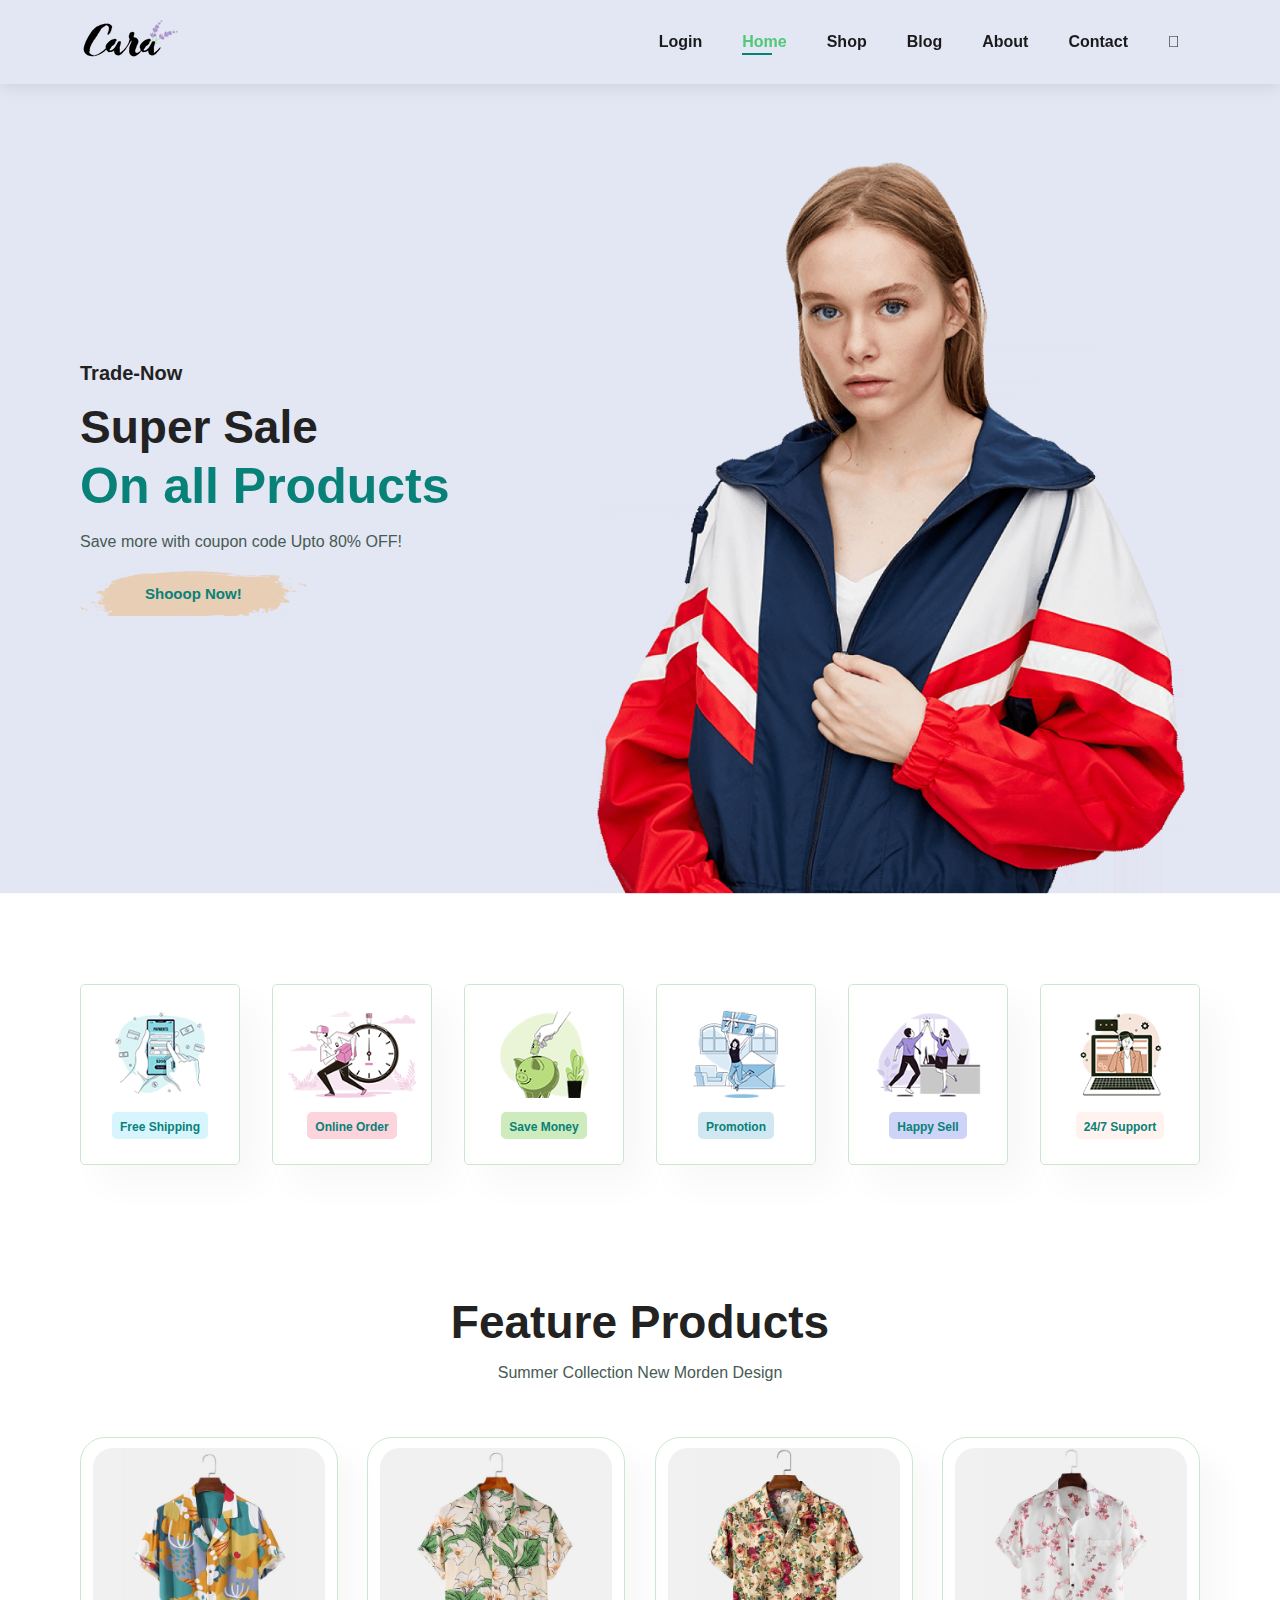
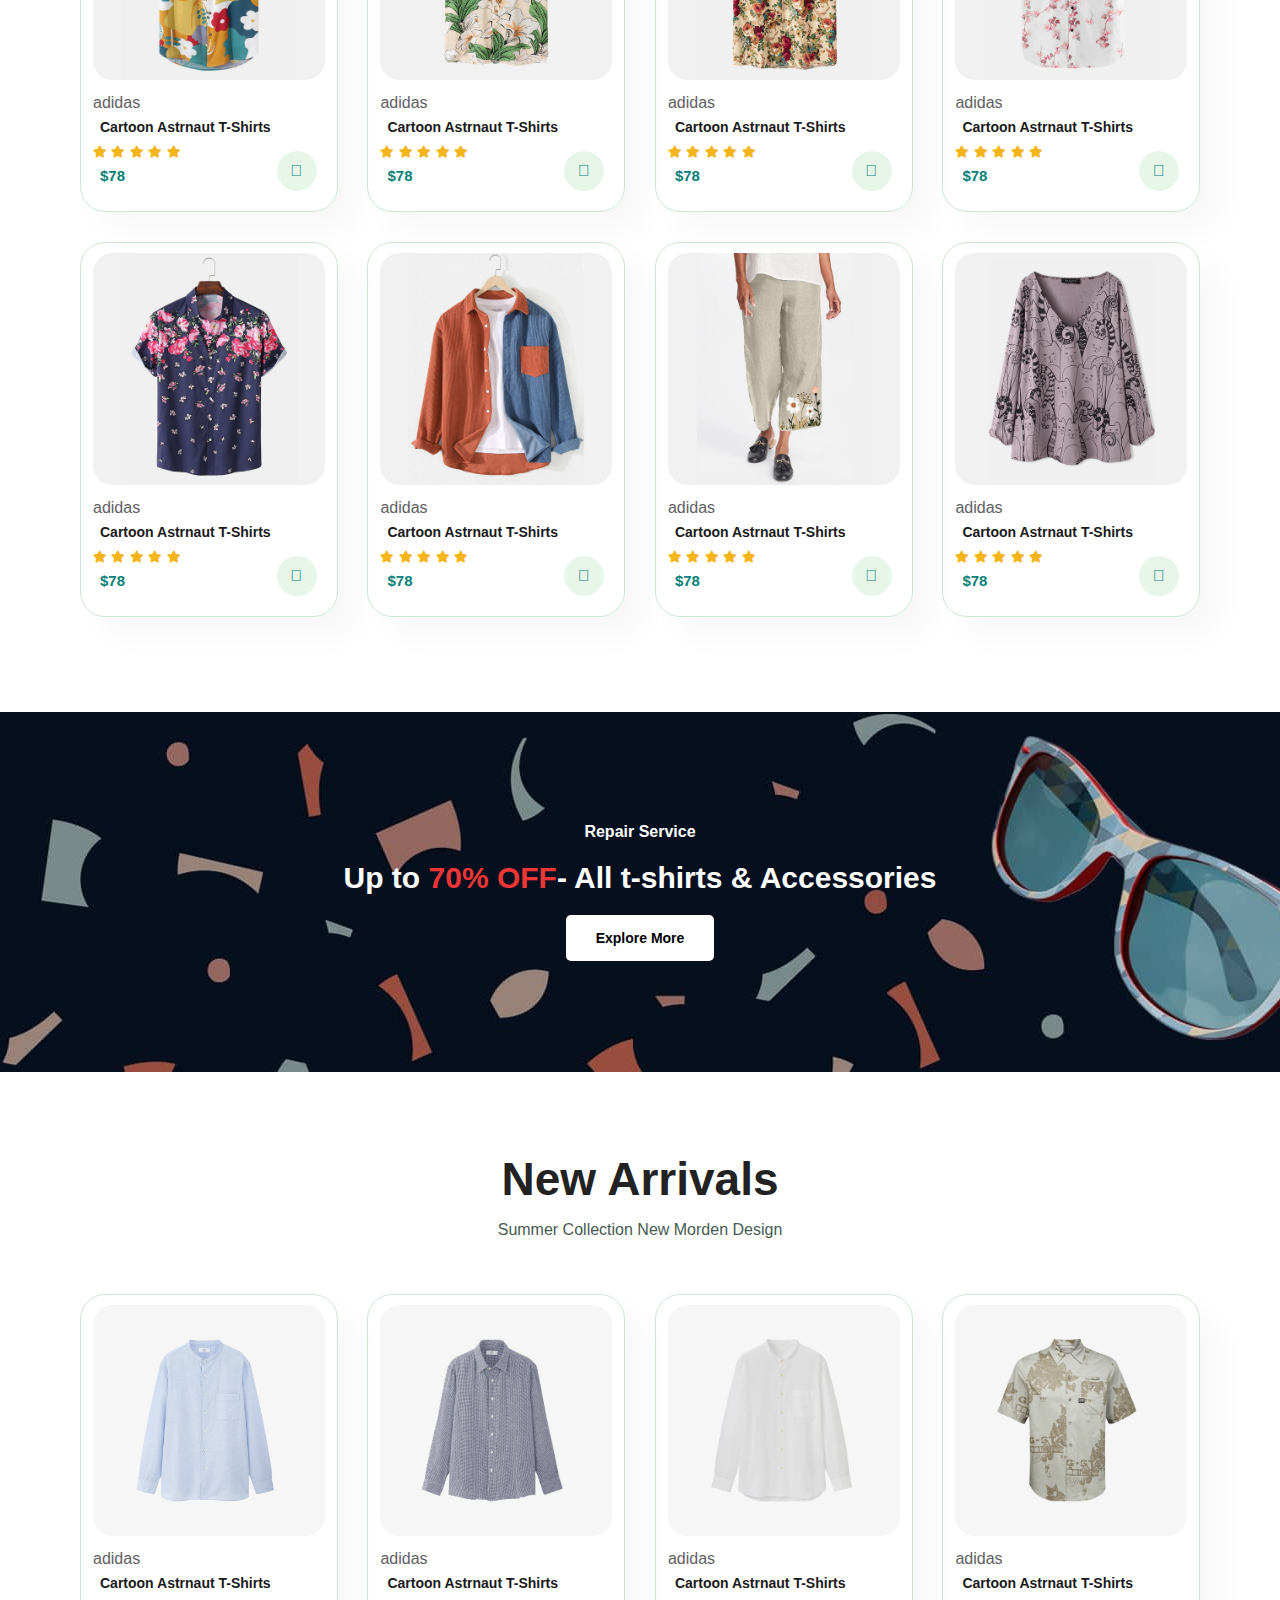
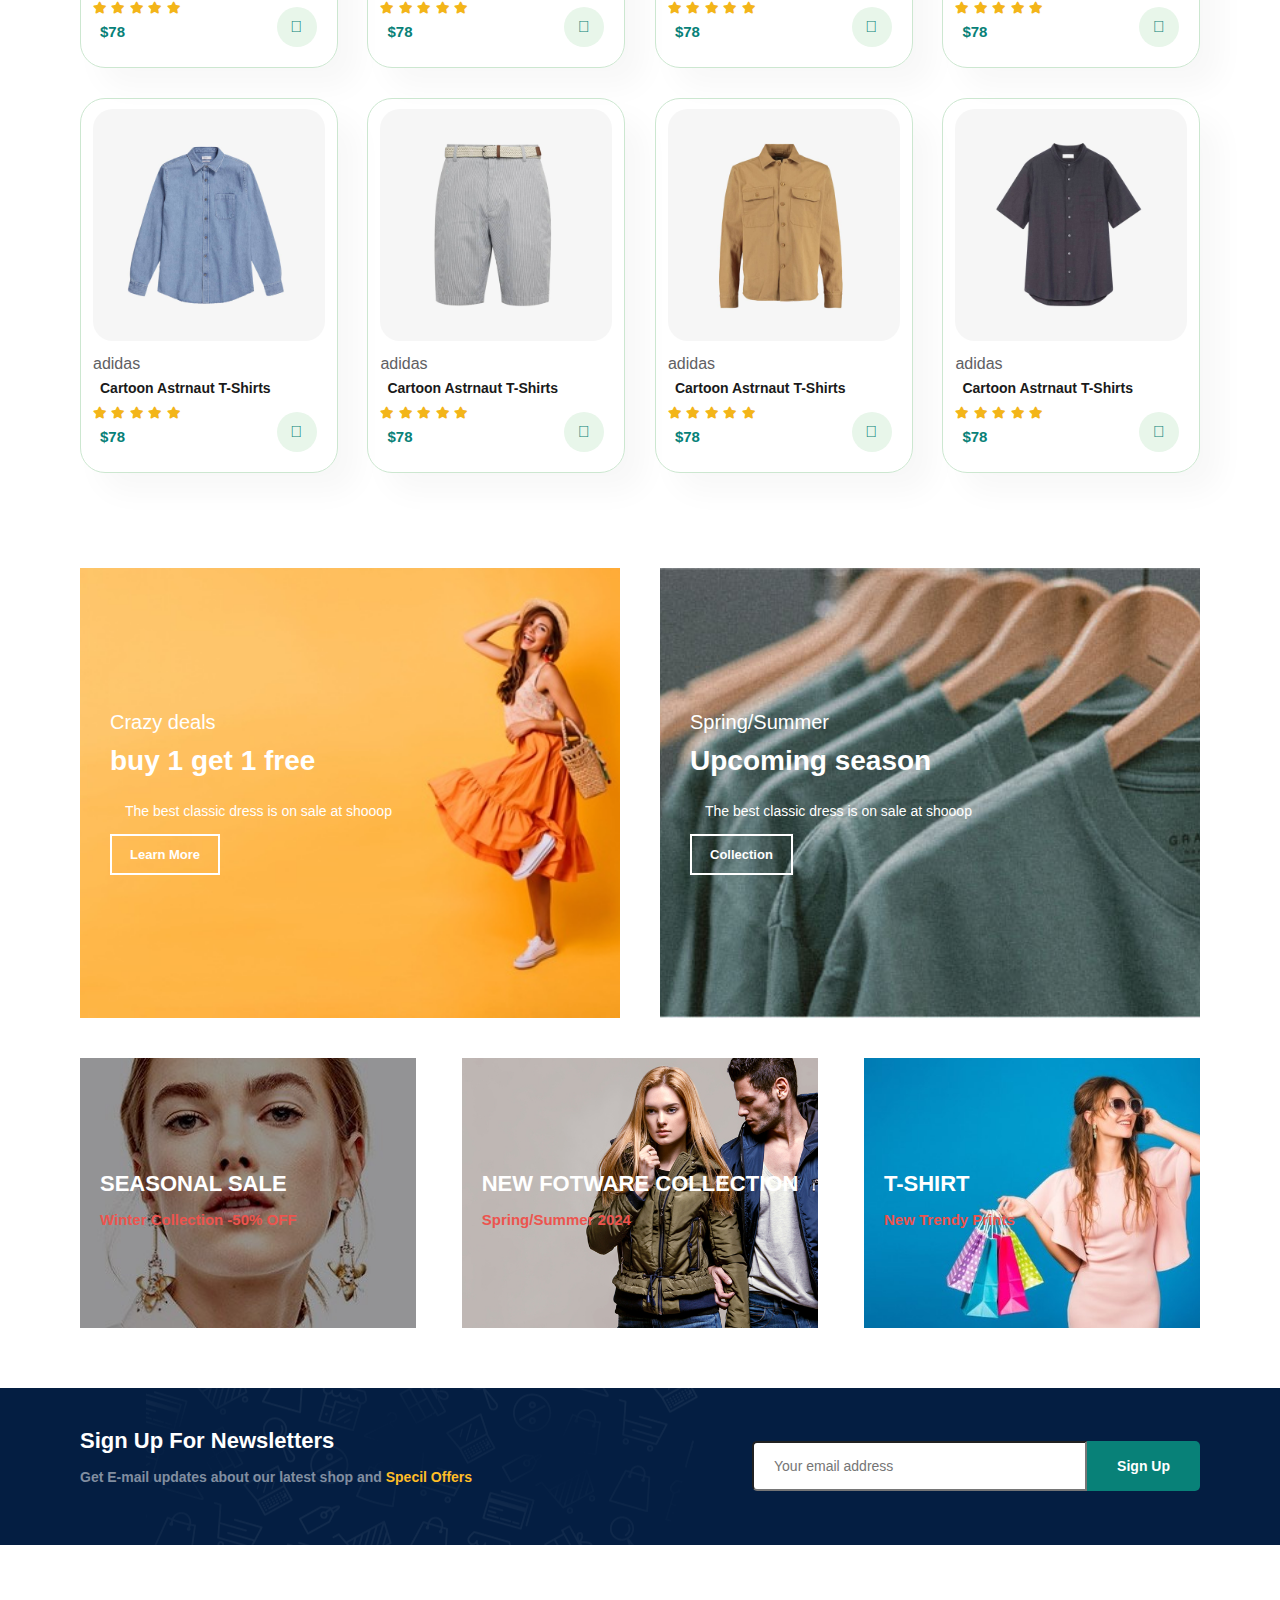
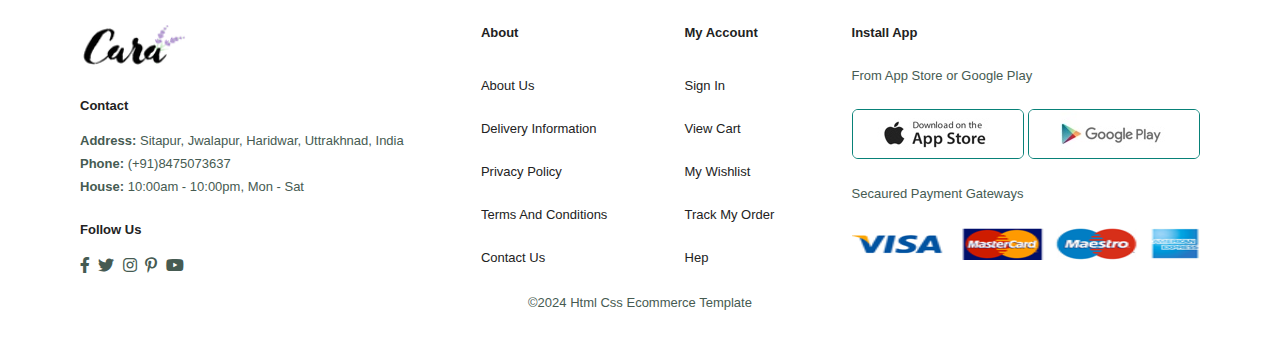
<file: index.html>
<!DOCTYPE html>
<html lang="en">
<head>
    <meta charset="UTF-8">
    <meta name="viewport" content="width=device-width, initial-scale=1.0">
    <title>Shooop</title>
    <link rel="stylesheet" href="https://pro.fontawesome.com/releases/v5.10.0/css/all.css" />
    <link rel="stylesheet" href="style.css">
    <link rel="stylesheet" href="Style_For_Login&Signup.css">
</head>
<body>
    
    <header>
        <a href="index.html"><img src="img\logo.png" class="logo" alt="logo"></a>
            <div>
                <ul id="navbar">
                    <a href="#" id="close"><i class="fal fa-times"></i></a>
                    <li ><a id="loginButton">Login</a></li>
                    <div id="loginpage" class="login">
                        <div class="contant">
                            <span class="close">&times;</span>
                            <form action="">
                                <h1>Login</h1>
                                <div class="inputbox">
                                    <input text="email" placeholder="Username or Email" required>
                                </div>
                                <div class="inputbox">
                                    <input type="password" placeholder="Password" required>
                                </div>
                                <div class="remember-login">
                                    <label><input type="checkbox">Remember Me</label>
                                    <a href="#">Forgot?</a>
                                </div>
                                <button type="submit" class="btn">Login</button>
                                <div class="signup">
                                    <p>Alredy have an account?
                                    <a id="signupButton">sign-up</a></p>
                                </div>
                            </form>
                        </div>
                    </div>
                    <div id="signuppage" class="sign-up">
                        <div class="contant">
                            <span class="close">&times;</span>
                            <form action="">
                                <h1>Sign-up</h1>
                                <div class="inputbox">
                                    <input type="text" placeholder="First Name" required>
                                </div>
                                <div class="inputbox">
                                    <input type="text" placeholder="Last Name" required>
                                </div>
                                <div class="inputbox">
                                    <input type="text" placeholder="Username" required>
                                </div>
                                <div class="inputbox">
                                    <input type="email" placeholder="example@gmail.com" required>
                                </div>
                                <div class="inputbox">
                                    <input type="password" placeholder="Password" required>
                                </div>
                                <div class="inputbox">
                                    <input type="password" placeholder="Confirm-Password" required>
                                </div>
                                <div class="remember-login">
                                    <label><input type="checkbox">Remember Me</label>
                                </div>
                                <button type="submit" class="btn">Sign-up</button>
                                <div class="login-link">
                                    <p>Alredy have an account?
                                    <a id="signup_loginButton">Login</a></p>
                                </div>
                            </form>
                        </div>
                    </div>
                    <li><a class="active" href="index.html">Home</a></li>
                    <li><a href="shop.html">Shop</a></li>
                    <li><a href="blog.html">Blog</a></li>
                    <li><a href="about.html">About</a></li>
                    <li><a href="contact.html">Contact</a></li>
                    <li><a href="cart.html" id="cart"><i class="fal fa-shopping-cart"></i></a></li>
                </ul>
                <div id="mobile">
                    <a href="cart.html"><i class="fal fa-shopping-bag"></i></a> 
                    <i id="bar" class="fas fa-outdent"></i>
                </div>
            </div>
        </header>
    <main>
    <section id="hero">
        <h4>Trade-Now</h4>
        <h2>Super Sale</h2>
        <h1>On all Products</h1>
        <p>Save more with coupon code Upto 80% OFF! </p>
        <button>Shooop Now!</button>
    </section>

    <section id="feature" class="section-p1">
        <div class="fe-box">
            <img src="img\features\f1.png" alt="">
            <h6>Free Shipping</h6>
        </div>
        <div class="fe-box">
            <img src="img\features\f2.png" alt="">
            <h6>Online Order</h6>
        </div>
        <div class="fe-box">
            <img src="img\features\f3.png" alt="">
            <h6>Save Money</h6>
        </div>
        <div class="fe-box">
            <img src="img\features\f4.png" alt="">
            <h6>Promotion</h6>
        </div>
        <div class="fe-box">
            <img src="img\features\f5.png" alt="">
            <h6>Happy Sell</h6>
        </div>
        <div class="fe-box">
            <img src="img\features\f6.png" alt="">
            <h6>24/7 Support</h6>
        </div>
    </section>

    <section id="product1" class="section-p1">
        <h2>Feature Products</h2>
        <p>Summer Collection New Morden Design</p>
        <div class="pro-container">
            <div class="pro">
                <img src="img\products\f1.jpg" alt="">
                <div class="des">
                    <span>adidas</span>
                    <h5>Cartoon Astrnaut T-Shirts</h5>
                    <div class="star">
                        <i class="fas fa-star"></i>
                        <i class="fas fa-star"></i>
                        <i class="fas fa-star"></i>
                        <i class="fas fa-star"></i>
                        <i class="fas fa-star"></i>
                    </div>
                    <h4>$78</h4>
                </div>
                <a href="#"><i class="fal fa-shopping-cart cart" ></i></a>
            </div>
            <div class="pro">
                <img src="img\products\f2.jpg" alt="">
                <div class="des">
                    <span>adidas</span>
                    <h5>Cartoon Astrnaut T-Shirts</h5>
                    <div class="star">
                        <i class="fas fa-star"></i>
                        <i class="fas fa-star"></i>
                        <i class="fas fa-star"></i>
                        <i class="fas fa-star"></i>
                        <i class="fas fa-star"></i>
                    </div>
                    <h4>$78</h4>
                </div>
                <a href="#"><i class="fal fa-shopping-cart cart" ></i></a>
            </div>
            <div class="pro">
                <img src="img\products\f3.jpg" alt="">
                <div class="des">
                    <span>adidas</span>
                    <h5>Cartoon Astrnaut T-Shirts</h5>
                    <div class="star">
                        <i class="fas fa-star"></i>
                        <i class="fas fa-star"></i>
                        <i class="fas fa-star"></i>
                        <i class="fas fa-star"></i>
                        <i class="fas fa-star"></i>
                    </div>
                    <h4>$78</h4>
                </div>
                <a href="#"><i class="fal fa-shopping-cart cart" ></i></a>
            </div>
            <div class="pro">
                <img src="img\products\f4.jpg" alt="">
                <div class="des">
                    <span>adidas</span>
                    <h5>Cartoon Astrnaut T-Shirts</h5>
                    <div class="star">
                        <i class="fas fa-star"></i>
                        <i class="fas fa-star"></i>
                        <i class="fas fa-star"></i>
                        <i class="fas fa-star"></i>
                        <i class="fas fa-star"></i>
                    </div>
                    <h4>$78</h4>
                </div>
                <a href="#"><i class="fal fa-shopping-cart cart" ></i></a>
            </div>
            <div class="pro">
                <img src="img\products\f5.jpg" alt="">
                <div class="des">
                    <span>adidas</span>
                    <h5>Cartoon Astrnaut T-Shirts</h5>
                    <div class="star">
                        <i class="fas fa-star"></i>
                        <i class="fas fa-star"></i>
                        <i class="fas fa-star"></i>
                        <i class="fas fa-star"></i>
                        <i class="fas fa-star"></i>
                    </div>
                    <h4>$78</h4>
                </div>
                <a href="#"><i class="fal fa-shopping-cart cart" ></i></a>
            </div>
            <div class="pro">
                <img src="img\products\f6.jpg" alt="">
                <div class="des">
                    <span>adidas</span>
                    <h5>Cartoon Astrnaut T-Shirts</h5>
                    <div class="star">
                        <i class="fas fa-star"></i>
                        <i class="fas fa-star"></i>
                        <i class="fas fa-star"></i>
                        <i class="fas fa-star"></i>
                        <i class="fas fa-star"></i>
                    </div>
                    <h4>$78</h4>
                </div>
                <a href="#"><i class="fal fa-shopping-cart cart" ></i></a>
            </div>
            <div class="pro">
                <img src="img\products\f7.jpg" alt="">
                <div class="des">
                    <span>adidas</span>
                    <h5>Cartoon Astrnaut T-Shirts</h5>
                    <div class="star">
                        <i class="fas fa-star"></i>
                        <i class="fas fa-star"></i>
                        <i class="fas fa-star"></i>
                        <i class="fas fa-star"></i>
                        <i class="fas fa-star"></i>
                    </div>
                    <h4>$78</h4>
                </div>
                <a href="#"><i class="fal fa-shopping-cart cart" ></i></a>
            </div>
            <div class="pro">
                <img src="img\products\f8.jpg" alt="">
                <div class="des">
                    <span>adidas</span>
                    <h5>Cartoon Astrnaut T-Shirts</h5>
                    <div class="star">
                        <i class="fas fa-star"></i>
                        <i class="fas fa-star"></i>
                        <i class="fas fa-star"></i>
                        <i class="fas fa-star"></i>
                        <i class="fas fa-star"></i>
                    </div>
                    <h4>$78</h4>
                </div>
                <a href="#"><i class="fal fa-shopping-cart cart" ></i></a>
            </div>
        </div>
    </section>

    <section id="banner" class="section-m1">
        <h4>Repair Service</h4>
        <h2>Up to <span>70% OFF</span>- All t-shirts & Accessories</h2>
        <button class="normal">Explore More</button>
    </section>

    <section id="product1" class="section-p1">
        <h2>New Arrivals</h2>
        <p>Summer Collection New Morden Design</p>
        <div class="pro-container">
            <div class="pro">
                <img src="img\products\n1.jpg" alt="">
                <div class="des">
                    <span>adidas</span>
                    <h5>Cartoon Astrnaut T-Shirts</h5>
                    <div class="star">
                        <i class="fas fa-star"></i>
                        <i class="fas fa-star"></i>
                        <i class="fas fa-star"></i>
                        <i class="fas fa-star"></i>
                        <i class="fas fa-star"></i>
                    </div>
                    <h4>$78</h4>
                </div>
                <a href="#"><i class="fal fa-shopping-cart cart" ></i></a>
            </div>
            <div class="pro">
                <img src="img\products\n2.jpg" alt="">
                <div class="des">
                    <span>adidas</span>
                    <h5>Cartoon Astrnaut T-Shirts</h5>
                    <div class="star">
                        <i class="fas fa-star"></i>
                        <i class="fas fa-star"></i>
                        <i class="fas fa-star"></i>
                        <i class="fas fa-star"></i>
                        <i class="fas fa-star"></i>
                    </div>
                    <h4>$78</h4>
                </div>
                <a href="#"><i class="fal fa-shopping-cart cart" ></i></a>
            </div>
            <div class="pro">
                <img src="img\products\n3.jpg" alt="">
                <div class="des">
                    <span>adidas</span>
                    <h5>Cartoon Astrnaut T-Shirts</h5>
                    <div class="star">
                        <i class="fas fa-star"></i>
                        <i class="fas fa-star"></i>
                        <i class="fas fa-star"></i>
                        <i class="fas fa-star"></i>
                        <i class="fas fa-star"></i>
                    </div>
                    <h4>$78</h4>
                </div>
                <a href="#"><i class="fal fa-shopping-cart cart" ></i></a>
            </div>
            <div class="pro">
                <img src="img\products\n4.jpg" alt="">
                <div class="des">
                    <span>adidas</span>
                    <h5>Cartoon Astrnaut T-Shirts</h5>
                    <div class="star">
                        <i class="fas fa-star"></i>
                        <i class="fas fa-star"></i>
                        <i class="fas fa-star"></i>
                        <i class="fas fa-star"></i>
                        <i class="fas fa-star"></i>
                    </div>
                    <h4>$78</h4>
                </div>
                <a href="#"><i class="fal fa-shopping-cart cart" ></i></a>
            </div>
            <div class="pro">
                <img src="img\products\n5.jpg" alt="">
                <div class="des">
                    <span>adidas</span>
                    <h5>Cartoon Astrnaut T-Shirts</h5>
                    <div class="star">
                        <i class="fas fa-star"></i>
                        <i class="fas fa-star"></i>
                        <i class="fas fa-star"></i>
                        <i class="fas fa-star"></i>
                        <i class="fas fa-star"></i>
                    </div>
                    <h4>$78</h4>
                </div>
                <a href="#"><i class="fal fa-shopping-cart cart" ></i></a>
            </div>
            <div class="pro">
                <img src="img\products\n6.jpg" alt="">
                <div class="des">
                    <span>adidas</span>
                    <h5>Cartoon Astrnaut T-Shirts</h5>
                    <div class="star">
                        <i class="fas fa-star"></i>
                        <i class="fas fa-star"></i>
                        <i class="fas fa-star"></i>
                        <i class="fas fa-star"></i>
                        <i class="fas fa-star"></i>
                    </div>
                    <h4>$78</h4>
                </div>
                <a href="#"><i class="fal fa-shopping-cart cart" ></i></a>
            </div>
            <div class="pro">
                <img src="img\products\n7.jpg" alt="">
                <div class="des">
                    <span>adidas</span>
                    <h5>Cartoon Astrnaut T-Shirts</h5>
                    <div class="star">
                        <i class="fas fa-star"></i>
                        <i class="fas fa-star"></i>
                        <i class="fas fa-star"></i>
                        <i class="fas fa-star"></i>
                        <i class="fas fa-star"></i>
                    </div>
                    <h4>$78</h4>
                </div>
                <a href="#"><i class="fal fa-shopping-cart cart" ></i></a>
            </div>
            <div class="pro">
                <img src="img\products\n8.jpg" alt="">
                <div class="des">
                    <span>adidas</span>
                    <h5>Cartoon Astrnaut T-Shirts</h5>
                    <div class="star">
                        <i class="fas fa-star"></i>
                        <i class="fas fa-star"></i>
                        <i class="fas fa-star"></i>
                        <i class="fas fa-star"></i>
                        <i class="fas fa-star"></i>
                    </div>
                    <h4>$78</h4>
                </div>
                <a href="#"><i class="fal fa-shopping-cart cart" ></i></a>
            </div>
        </div>
    </section>

    <section id="sm-banner" class="section-m1">
        <div class="banner-box">
            <h4>Crazy deals</h4>
            <h2>buy 1 get 1 free</h2>
            <span>The best classic dress is on sale at shooop</span>
            <button class="white">Learn More</button>
        </div>
        <div class="banner-box banner-box2">
            <h4>Spring/Summer</h4>
            <h2>Upcoming season</h2>
            <span>The best classic dress is on sale at shooop</span>
            <button class="white">Collection</button>
        </div>
    </section>

    <section id="banner3">
        <div class="banner-box">
            <h2>SEASONAL SALE</h2>
            <h3>Winter Collection -50% OFF</h3>
        </div>
        <div class="banner-box banner-box2">
            <h2>NEW FOTWARE COLLECTION</h2>
            <h3>Spring/Summer 2024</h3>
        </div>
        <div class="banner-box banner-box3">
            <h2>T-SHIRT</h2>
            <h3>New Trendy Prints</h3>
        </div>
    </section>

    <section id="news" class="section-p1 section-m1">
        <div class="newstext">
            <h4>Sign Up For Newsletters</h4>
            <p>Get E-mail updates about our latest shop and <span>Specil Offers</span></p>
        </div>
        <div class="form">
            <input type="text" placeholder="Your email address">
            <button class="normal">Sign Up</button>
        </div>
    </section>
    </main>
    <footer class="section-p1">
        <div class="col">
            <img class="logo" src="img/logo.png" alt="shooop" width="150px">
            <h4>Contact</h4>
            <p><strong>Address: </strong>Sitapur, Jwalapur, Haridwar, Uttrakhnad, India</p>
            <p><strong>Phone: </strong>(+91)8475073637</p>
            <p><strong>House: </strong>10:00am - 10:00pm, Mon - Sat</p>
            <div class="follow">
                <h4>Follow Us</h4>
                <div class="icon">
                    <i class="fab fa-facebook-f"></i>
                    <i class="fab fa-twitter"></i>
                    <i class="fab fa-instagram"></i>
                    <i class="fab fa-pinterest-p"></i>
                    <i class="fab fa-youtube"></i>
                </div>
            </div>
        </div>

        <div class="col">
            <h4>About</h4>
            <a href="#">About Us</a>
            <a href="#">Delivery Information</a>
            <a href="#">Privacy Policy</a>
            <a href="#">Terms And Conditions</a>
            <a href="# ">Contact Us</a>
        </div>

        <div class="col">
            <h4>My Account</h4>
            <a href="#">Sign In</a>
            <a href="#">View Cart</a>
            <a href="#">My Wishlist</a>
            <a href="#">Track My Order</a>
            <a href="# ">Hep</a>
        </div>

        <div class="col install">
            <h4>Install App</h4>
            <p>From App Store or Google Play</p>
            <div class="row">
                <img src="img/pay/app.jpg" alt="">
                <img src="img/pay/play.jpg" alt="">
            </div>
            <p>Secaured Payment Gateways</p>
            <img src="img/pay/pay.png" alt="">
        </div>
        
        <div class="copyright">
            <p>©2024 Html Css Ecommerce Template</p>
        </div>
    </footer>

    <script src="script.js"></script>
</body>
</html>
</file>
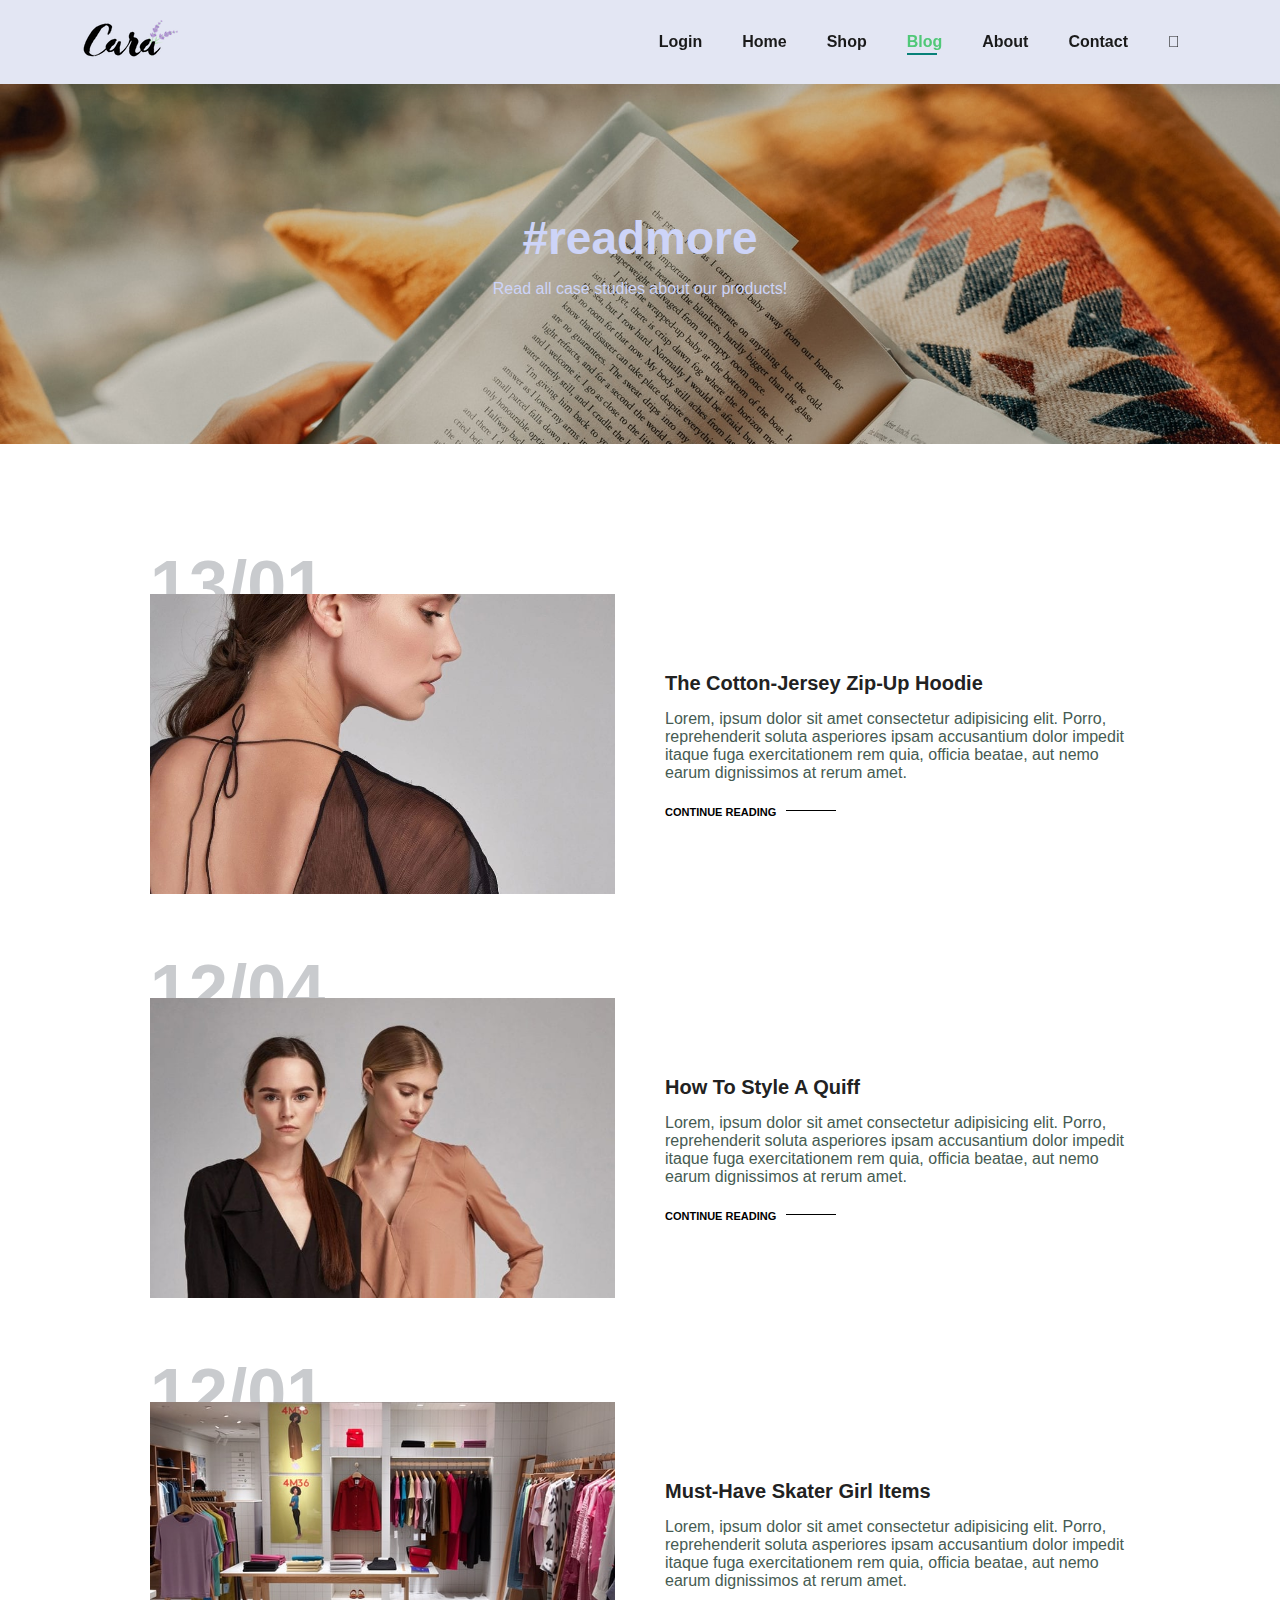
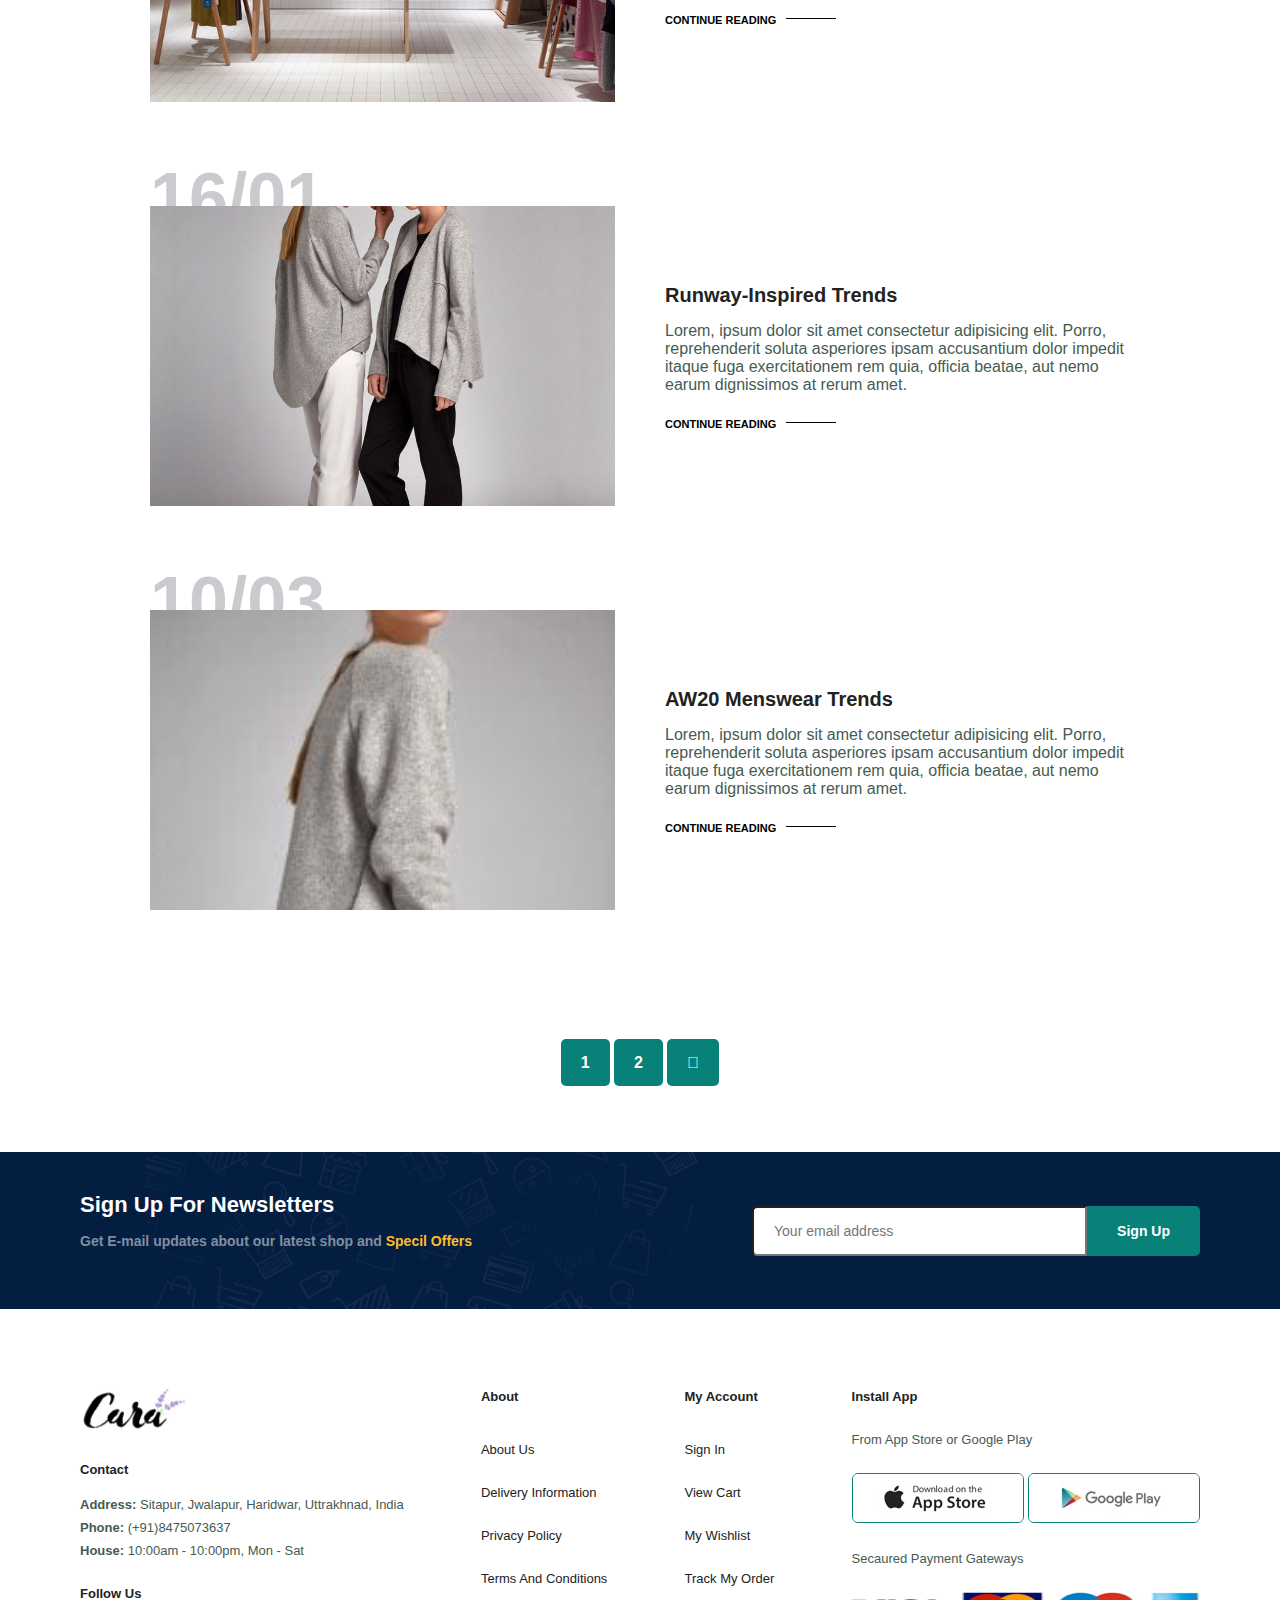
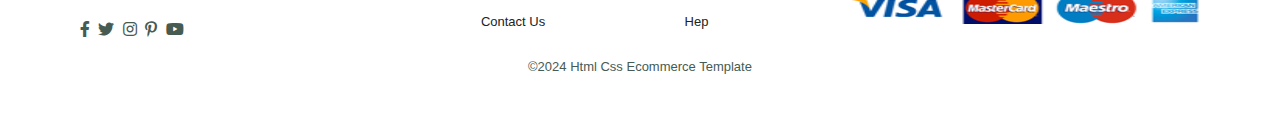
<file: blog.html>
<!DOCTYPE html>
<html lang="en">
<head>
    <meta charset="UTF-8">
    <meta name="viewport" content="width=device-width, initial-scale=1.0">
    <title>Shooop</title>
    <link rel="stylesheet" href="https://pro.fontawesome.com/releases/v5.10.0/css/all.css" />
    <link rel="stylesheet" href="style.css">
    <link rel="stylesheet" href="Style_For_Login&Signup.css">
</head>
<body>
    
    <header>
        <a href="index.html"><img src="img\logo.png" class="logo" alt="logo"></a>
            <div>
                <ul id="navbar">
                    <a href="#" id="close"><i class="fal fa-times"></i></a>
                    <li ><a id="loginButton">Login</a></li>
                    <div id="loginpage" class="login">
                        <div class="contant">
                            <span class="close">&times;</span>
                            <form action="">
                                <h1>Login</h1>
                                <div class="inputbox">
                                    <input text="email" placeholder="Username or Email" required>
                                </div>
                                <div class="inputbox">
                                    <input type="password" placeholder="Password" required>
                                </div>
                                <div class="remember-login">
                                    <label><input type="checkbox">Remember Me</label>
                                    <a href="#">Forgot?</a>
                                </div>
                                <button type="submit" class="btn">Login</button>
                                <div class="signup">
                                    <p>Alredy have an account?
                                    <a id="signupButton">sign-up</a></p>
                                </div>
                            </form>
                        </div>
                    </div>
                    <div id="signuppage" class="sign-up">
                        <div class="contant">
                            <span class="close">&times;</span>
                            <form action="">
                                <h1>Sign-up</h1>
                                <div class="inputbox">
                                    <input type="text" placeholder="First Name" required>
                                </div>
                                <div class="inputbox">
                                    <input type="text" placeholder="Last Name" required>
                                </div>
                                <div class="inputbox">
                                    <input type="text" placeholder="Username" required>
                                </div>
                                <div class="inputbox">
                                    <input type="email" placeholder="example@gmail.com" required>
                                </div>
                                <div class="inputbox">
                                    <input type="password" placeholder="Password" required>
                                </div>
                                <div class="inputbox">
                                    <input type="password" placeholder="Confirm-Password" required>
                                </div>
                                <div class="remember-login">
                                    <label><input type="checkbox">Remember Me</label>
                                </div>
                                <button type="submit" class="btn">Sign-up</button>
                                <div class="login-link">
                                    <p>Alredy have an account?
                                    <a id="signup_loginButton">Login</a></p>
                                </div>
                            </form>
                        </div>
                    </div>
                    <li><a href="index.html">Home</a></li>
                    <li><a href="shop.html">Shop</a></li>
                    <li><a class="active" href="blog.html">Blog</a></li>
                    <li><a href="about.html">About</a></li>
                    <li><a href="contact.html">Contact</a></li>
                    <li><a href="cart.html" id="cart"><i class="fal fa-shopping-cart"></i></a></li>
                </ul>
                <div id="mobile">
                    <a href="cart.html"><i class="fal fa-shopping-bag"></i></a> 
                    <i id="bar" class="fas fa-outdent"></i>
                </div>
            </div>
        </header>
        <main>
            <section id="page_header" class="blog_page_header">
                <h2>#readmore</h2>
                <p>Read all case studies about our products!</p>
            </section>
        
            <section id="blog">
                <div class="blog_box">
                    <div class="blog_img">
                        <img src="img/blog/b1.jpg" alt="">
                    </div>
                    <div class="blog_details">
                        <h4>The Cotton-Jersey Zip-Up Hoodie</h4>
                        <p>Lorem, ipsum dolor sit amet consectetur adipisicing elit. Porro, reprehenderit soluta asperiores ipsam accusantium dolor impedit itaque fuga exercitationem rem quia, officia beatae, aut nemo earum dignissimos at rerum amet.</p>
                        <a href="#">CONTINUE READING</a>
                    </div>
                    <h1>13/01</h1>
                </div>
                <div class="blog_box">
                    <div class="blog_img">
                        <img src="img/blog/b2.jpg" alt="">
                    </div>
                    <div class="blog_details">
                        <h4>How To Style A Quiff</h4>
                        <p>Lorem, ipsum dolor sit amet consectetur adipisicing elit. Porro, reprehenderit soluta asperiores ipsam accusantium dolor impedit itaque fuga exercitationem rem quia, officia beatae, aut nemo earum dignissimos at rerum amet.</p>
                        <a href="#">CONTINUE READING</a>
                    </div>
                    <h1>12/04</h1>
                </div>                <div class="blog_box">
                    <div class="blog_img">
                        <img src="img/blog/b3.jpg" alt="">
                    </div>
                    <div class="blog_details">
                        <h4>Must-Have Skater Girl Items</h4>
                        <p>Lorem, ipsum dolor sit amet consectetur adipisicing elit. Porro, reprehenderit soluta asperiores ipsam accusantium dolor impedit itaque fuga exercitationem rem quia, officia beatae, aut nemo earum dignissimos at rerum amet.</p>
                        <a href="#">CONTINUE READING</a>
                    </div>
                    <h1>12/01</h1>
                </div>                <div class="blog_box">
                    <div class="blog_img">
                        <img src="img/blog/b4.jpg" alt="">
                    </div>
                    <div class="blog_details">
                        <h4>Runway-Inspired Trends</h4>
                        <p>Lorem, ipsum dolor sit amet consectetur adipisicing elit. Porro, reprehenderit soluta asperiores ipsam accusantium dolor impedit itaque fuga exercitationem rem quia, officia beatae, aut nemo earum dignissimos at rerum amet.</p>
                        <a href="#">CONTINUE READING</a>
                    </div>
                    <h1>16/01</h1>
                </div>                <div class="blog_box">
                    <div class="blog_img">
                        <img src="img/blog/b5.jpg" alt="">
                    </div>
                    <div class="blog_details">
                        <h4>AW20 Menswear Trends</h4>
                        <p>Lorem, ipsum dolor sit amet consectetur adipisicing elit. Porro, reprehenderit soluta asperiores ipsam accusantium dolor impedit itaque fuga exercitationem rem quia, officia beatae, aut nemo earum dignissimos at rerum amet.</p>
                        <a href="#">CONTINUE READING</a>
                    </div>
                    <h1>10/03</h1>
                </div>
            </section>

            <section id="page_animation" class="section-p1">
                <a href="#">1</a>
                <a href="#">2</a>
                <a href="#"><i class="fal fa-long-arrow-alt-right"></i></a>
            </section>

            <section id="news" class="section-p1 section-m1">
                <div class="newstext">
                    <h4>Sign Up For Newsletters</h4>
                    <p>Get E-mail updates about our latest shop and <span>Specil Offers</span></p>
                </div>
                <div class="form">
                    <input type="text" placeholder="Your email address">
                    <button class="normal">Sign Up</button>
                </div>
            </section>
            </main>
            <footer class="section-p1">
                <div class="col">
                    <img class="logo" src="img/logo.png" alt="shooop" width="150px">
                    <h4>Contact</h4>
                    <p><strong>Address: </strong>Sitapur, Jwalapur, Haridwar, Uttrakhnad, India</p>
                    <p><strong>Phone: </strong>(+91)8475073637</p>
                    <p><strong>House: </strong>10:00am - 10:00pm, Mon - Sat</p>
                    <div class="follow">
                        <h4>Follow Us</h4>
                        <div class="icon">
                            <i class="fab fa-facebook-f"></i>
                            <i class="fab fa-twitter"></i>
                            <i class="fab fa-instagram"></i>
                            <i class="fab fa-pinterest-p"></i>
                            <i class="fab fa-youtube"></i>
                        </div>
                    </div>
                </div>
        
                <div class="col">
                    <h4>About</h4>
                    <a href="#">About Us</a>
                    <a href="#">Delivery Information</a>
                    <a href="#">Privacy Policy</a>
                    <a href="#">Terms And Conditions</a>
                    <a href="# ">Contact Us</a>
                </div>
        
                <div class="col">
                    <h4>My Account</h4>
                    <a href="#">Sign In</a>
                    <a href="#">View Cart</a>
                    <a href="#">My Wishlist</a>
                    <a href="#">Track My Order</a>
                    <a href="# ">Hep</a>
                </div>
        
                <div class="col install">
                    <h4>Install App</h4>
                    <p>From App Store or Google Play</p>
                    <div class="row">
                        <img src="img/pay/app.jpg" alt="">
                        <img src="img/pay/play.jpg" alt="">
                    </div>
                    <p>Secaured Payment Gateways</p>
                    <img src="img/pay/pay.png" alt="">
                </div>
                
                <div class="copyright">
                    <p>©2024 Html Css Ecommerce Template</p>
                </div>
            </footer>
        <script src="script.js"></script>
</body>
</html>
</file>
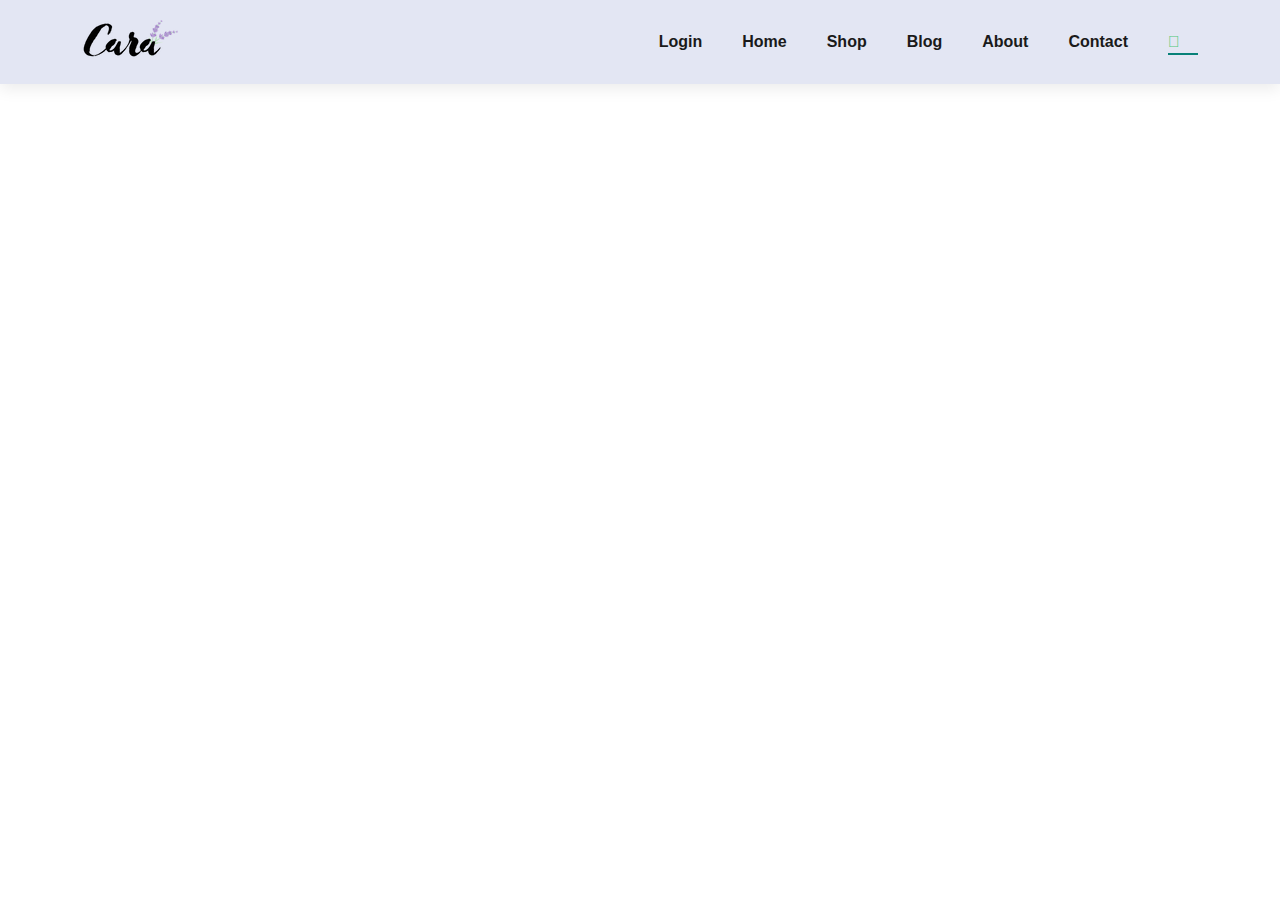
<file: cart.html>
<!DOCTYPE html>
<html lang="en">
<head>
    <meta charset="UTF-8">
    <meta name="viewport" content="width=device-width, initial-scale=1.0">
    <title>Shooop</title>
    <link rel="stylesheet" href="https://pro.fontawesome.com/releases/v5.10.0/css/all.css" />
    <link rel="stylesheet" href="style.css">
    <link rel="stylesheet" href="Style_For_Login&Signup.css">
</head>
<body>
    
    <header>
        <a href="index.html"><img src="img\logo.png" class="logo" alt="logo"></a>
            <div>
                <ul id="navbar">
                    <a href="#" id="close"><i class="fal fa-times"></i></a>
                    <li ><a id="loginButton">Login</a></li>
                    <div id="loginpage" class="login">
                        <div class="contant">
                            <span class="close">&times;</span>
                            <form action="">
                                <h1>Login</h1>
                                <div class="inputbox">
                                    <input text="email" placeholder="Username or Email" required>
                                </div>
                                <div class="inputbox">
                                    <input type="password" placeholder="Password" required>
                                </div>
                                <div class="remember-login">
                                    <label><input type="checkbox">Remember Me</label>
                                    <a href="#">Forgot?</a>
                                </div>
                                <button type="submit" class="btn">Login</button>
                                <div class="signup">
                                    <p>Alredy have an account?
                                    <a id="signupButton">sign-up</a></p>
                                </div>
                            </form>
                        </div>
                    </div>
                    <div id="signuppage" class="sign-up">
                        <div class="contant">
                            <span class="close">&times;</span>
                            <form action="">
                                <h1>Sign-up</h1>
                                <div class="inputbox">
                                    <input type="text" placeholder="First Name" required>
                                </div>
                                <div class="inputbox">
                                    <input type="text" placeholder="Last Name" required>
                                </div>
                                <div class="inputbox">
                                    <input type="text" placeholder="Username" required>
                                </div>
                                <div class="inputbox">
                                    <input type="email" placeholder="example@gmail.com" required>
                                </div>
                                <div class="inputbox">
                                    <input type="password" placeholder="Password" required>
                                </div>
                                <div class="inputbox">
                                    <input type="password" placeholder="Confirm-Password" required>
                                </div>
                                <div class="remember-login">
                                    <label><input type="checkbox">Remember Me</label>
                                </div>
                                <button type="submit" class="btn">Sign-up</button>
                                <div class="login-link">
                                    <p>Alredy have an account?
                                    <a id="signup_loginButton">Login</a></p>
                                </div>
                            </form>
                        </div>
                    </div>
                    <li><a href="index.html">Home</a></li>
                    <li><a href="shop.html">Shop</a></li>
                    <li><a href="blog.html">Blog</a></li>
                    <li><a href="about.html">About</a></li>
                    <li><a href="contact.html">Contact</a></li>
                    <li><a class="active" href="cart.html" id="cart"><i class="fal fa-shopping-cart"></i></a></li>
                </ul>
                <div id="mobile">
                    <a href="cart.html"><i class="fal fa-shopping-bag"></i></a> 
                    <i id="bar" class="fas fa-outdent"></i>
                </div>
            </div>
        </header>
        <script src="script.js"></script>
</body>
</html>
</file>
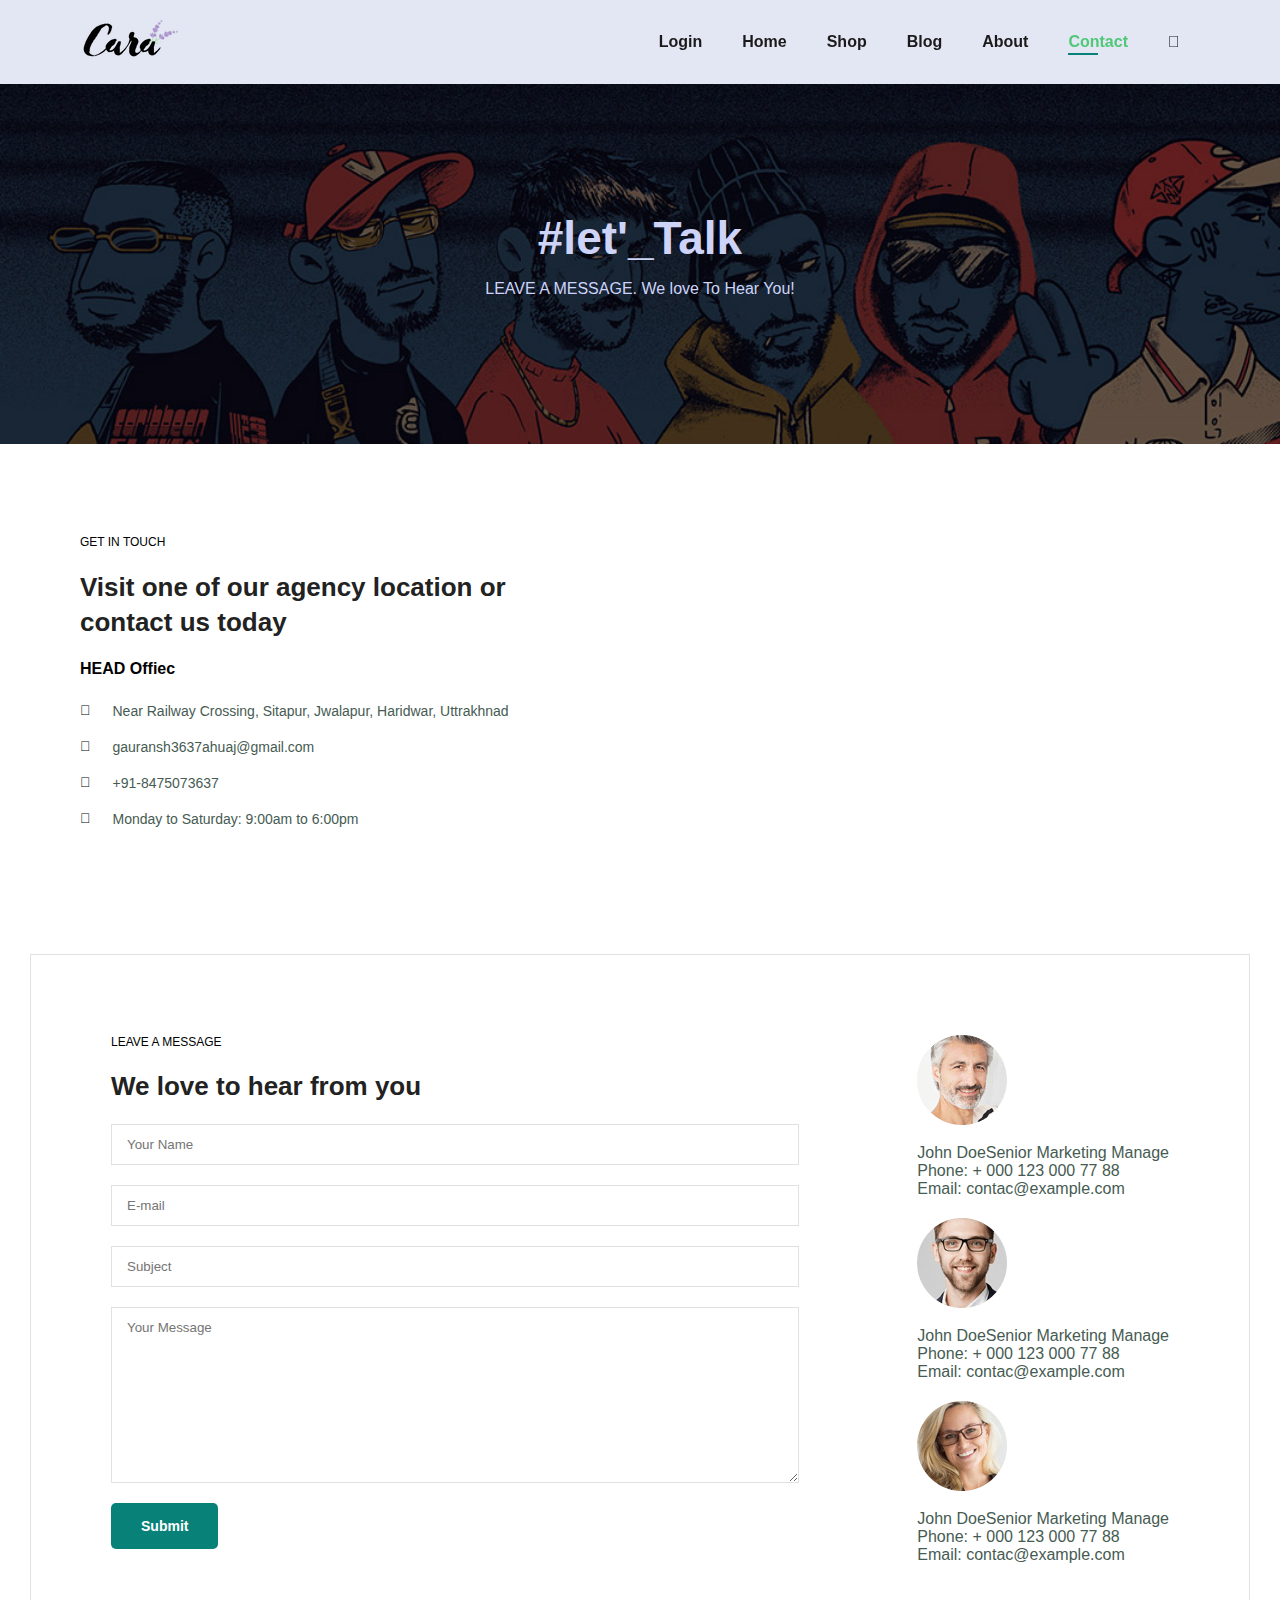
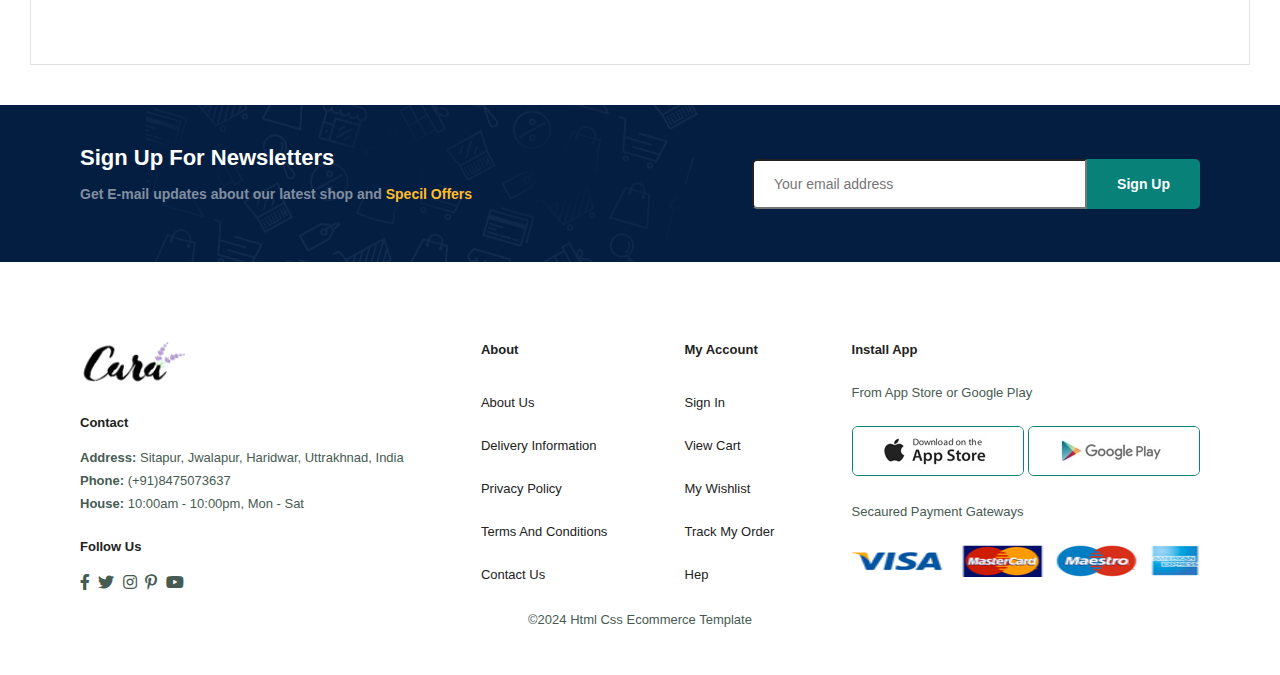
<file: contact.html>
<!DOCTYPE html>
<html lang="en">
<head>
    <meta charset="UTF-8">
    <meta name="viewport" content="width=device-width, initial-scale=1.0">
    <title>Shooop</title>
    <link rel="stylesheet" href="https://pro.fontawesome.com/releases/v5.10.0/css/all.css" />
    <link rel="stylesheet" href="style.css">
    <link rel="stylesheet" href="Style_For_Login&Signup.css">
</head>
<body>
    
    <header>
        <a href="index.html"><img src="img\logo.png" class="logo" alt="logo"></a>
            <div>
                <ul id="navbar">
                    <a href="#" id="close"><i class="fal fa-times"></i></a>
                    <li ><a id="loginButton">Login</a></li>
                    <div id="loginpage" class="login">
                        <div class="contant">
                            <span class="close">&times;</span>
                            <form action="">
                                <h1>Login</h1>
                                <div class="inputbox">
                                    <input text="email" placeholder="Username or Email" required>
                                </div>
                                <div class="inputbox">
                                    <input type="password" placeholder="Password" required>
                                </div>
                                <div class="remember-login">
                                    <label><input type="checkbox">Remember Me</label>
                                    <a href="#">Forgot?</a>
                                </div>
                                <button type="submit" class="btn">Login</button>
                                <div class="signup">
                                    <p>Alredy have an account?
                                    <a id="signupButton">sign-up</a></p>
                                </div>
                            </form>
                        </div>
                    </div>
                    <div id="signuppage" class="sign-up">
                        <div class="contant">
                            <span class="close">&times;</span>
                            <form action="">
                                <h1>Sign-up</h1>
                                <div class="inputbox">
                                    <input type="text" placeholder="First Name" required>
                                </div>
                                <div class="inputbox">
                                    <input type="text" placeholder="Last Name" required>
                                </div>
                                <div class="inputbox">
                                    <input type="text" placeholder="Username" required>
                                </div>
                                <div class="inputbox">
                                    <input type="email" placeholder="example@gmail.com" required>
                                </div>
                                <div class="inputbox">
                                    <input type="password" placeholder="Password" required>
                                </div>
                                <div class="inputbox">
                                    <input type="password" placeholder="Confirm-Password" required>
                                </div>
                                <div class="remember-login">
                                    <label><input type="checkbox">Remember Me</label>
                                </div>
                                <button type="submit" class="btn">Sign-up</button>
                                <div class="login-link">
                                    <p>Alredy have an account?
                                    <a id="signup_loginButton">Login</a></p>
                                </div>
                            </form>
                        </div>
                    </div>
                    <li><a href="index.html">Home</a></li>
                    <li><a href="shop.html">Shop</a></li>
                    <li><a href="blog.html">Blog</a></li>
                    <li><a href="about.html">About</a></li>
                    <li><a class="active" href="contact.html">Contact</a></li>
                    <li><a href="cart.html" id="cart"><i class="fal fa-shopping-cart"></i></a></li>
                </ul>
                <div id="mobile">
                    <a href="cart.html"><i class="fal fa-shopping-bag"></i></a> 
                    <i id="bar" class="fas fa-outdent"></i>
                </div>
            </div>
        </header>
        <main>
            <section id="page_header" class="shop_page_header">
                <h2>#let'_Talk</h2>
                <p>LEAVE A MESSAGE. We love To Hear You!</p>
            </section>

            <section id="contact_details" class="section-p1">
                <div class="details">
                    <span>GET IN TOUCH</span>
                    <h2>Visit one  of our agency location or contact us today</h2>
                    <h3>HEAD Offiec</h3>
                    <div>
                        <li>
                            <i class="fal fa-map"></i>
                            <p>Near Railway Crossing, Sitapur, Jwalapur, Haridwar, Uttrakhnad</p>
                        </li>
                        <li>
                            <i class="fal fa-envelope"></i>
                            <p>gauransh3637ahuaj@gmail.com</p>
                        </li>
                        <li>
                            <i class="fal fa-phone"></i>
                            <p>+91-8475073637</p>
                        </li>
                        <li>
                            <i class="fal fa-clock"></i>
                            <p>Monday to Saturday: 9:00am to 6:00pm</p>
                        </li>
                    </div>
                </div>
                <div class="map">
                    <iframe src="https://www.google.com/maps/embed?pb=!1m17!1m12!1m3!1d3458.2857580432374!2d78.10619207439204!3d29.913674474989733!2m3!1f0!2f0!3f0!3m2!1i1024!2i768!4f13.1!3m2!1m1!2zMjnCsDU0JzQ5LjIiTiA3OMKwMDYnMzEuNiJF!5e0!3m2!1sen!2sin!4v1728821402877!5m2!1sen!2sin" width="600" height="450" style="border:0;" allowfullscreen="" loading="lazy" referrerpolicy="no-referrer-when-downgrade"></iframe>
                </div>
            </section>
            
            <section id="form_details">
                <form action="">
                    <Span>LEAVE A MESSAGE</Span>
                    <h2>We love to hear from you</h2>
                    <input type="text" placeholder="Your Name">
                    <input type="email" placeholder="E-mail">
                    <input type="text" placeholder="Subject">
                    <textarea name="" id="" cols="30" rows="10" placeholder="Your Message"></textarea>
                    <button class="normal">Submit</button>
                </form>
                <div class="peolpe">
                    <div>
                        <img src="img/people/1.png" alt="">
                        <p><span>John Doe</span>Senior Marketing Manage <br> Phone: + 000 123 000 77 88 <br> Email: contac@example.com</p>
                    </div>
                    <div>
                        <img src="img/people/2.png" alt="">
                        <p><span>John Doe</span>Senior Marketing Manage <br> Phone: + 000 123 000 77 88 <br> Email: contac@example.com</p>
                    </div>
                    <div>
                        <img src="img/people/3.png" alt="">
                        <p><span>John Doe</span>Senior Marketing Manage <br> Phone: + 000 123 000 77 88 <br> Email: contac@example.com</p>
                    </div>
                </div>
            </section>

            <section id="news" class="section-p1 section-m1">
                <div class="newstext">
                    <h4>Sign Up For Newsletters</h4>
                    <p>Get E-mail updates about our latest shop and <span>Specil Offers</span></p>
                </div>
                <div class="form">
                    <input type="text" placeholder="Your email address">
                    <button class="normal">Sign Up</button>
                </div>
            </section>
            </main>
            <footer class="section-p1">
                <div class="col">
                    <img class="logo" src="img/logo.png" alt="shooop" width="150px">
                    <h4>Contact</h4>
                    <p><strong>Address: </strong>Sitapur, Jwalapur, Haridwar, Uttrakhnad, India</p>
                    <p><strong>Phone: </strong>(+91)8475073637</p>
                    <p><strong>House: </strong>10:00am - 10:00pm, Mon - Sat</p>
                    <div class="follow">
                        <h4>Follow Us</h4>
                        <div class="icon">
                            <i class="fab fa-facebook-f"></i>
                            <i class="fab fa-twitter"></i>
                            <i class="fab fa-instagram"></i>
                            <i class="fab fa-pinterest-p"></i>
                            <i class="fab fa-youtube"></i>
                        </div>
                    </div>
                </div>
        
                <div class="col">
                    <h4>About</h4>
                    <a href="#">About Us</a>
                    <a href="#">Delivery Information</a>
                    <a href="#">Privacy Policy</a>
                    <a href="#">Terms And Conditions</a>
                    <a href="# ">Contact Us</a>
                </div>
        
                <div class="col">
                    <h4>My Account</h4>
                    <a href="#">Sign In</a>
                    <a href="#">View Cart</a>
                    <a href="#">My Wishlist</a>
                    <a href="#">Track My Order</a>
                    <a href="# ">Hep</a>
                </div>
        
                <div class="col install">
                    <h4>Install App</h4>
                    <p>From App Store or Google Play</p>
                    <div class="row">
                        <img src="img/pay/app.jpg" alt="">
                        <img src="img/pay/play.jpg" alt="">
                    </div>
                    <p>Secaured Payment Gateways</p>
                    <img src="img/pay/pay.png" alt="">
                </div>
                
                <div class="copyright">
                    <p>©2024 Html Css Ecommerce Template</p>
                </div>
            </footer>
        <script src="script.js"></script>
</body>
</html>
</file>
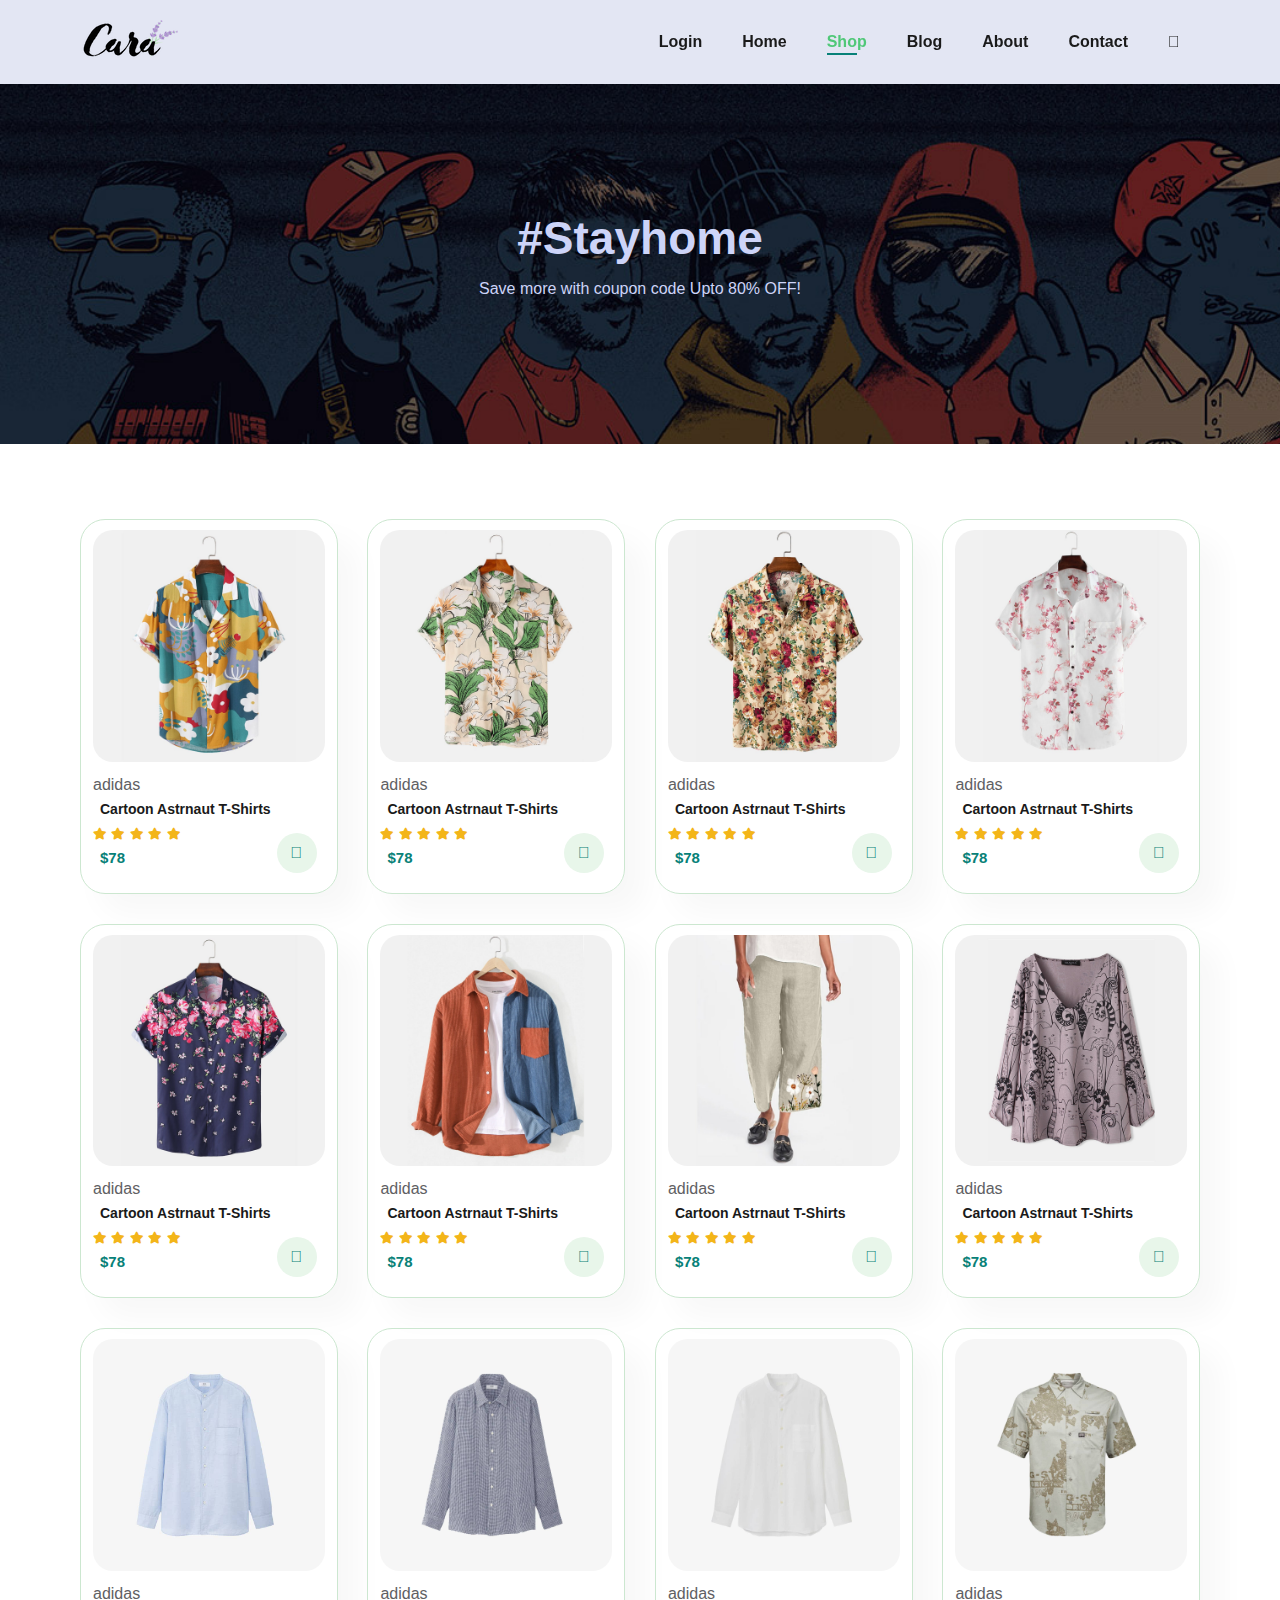
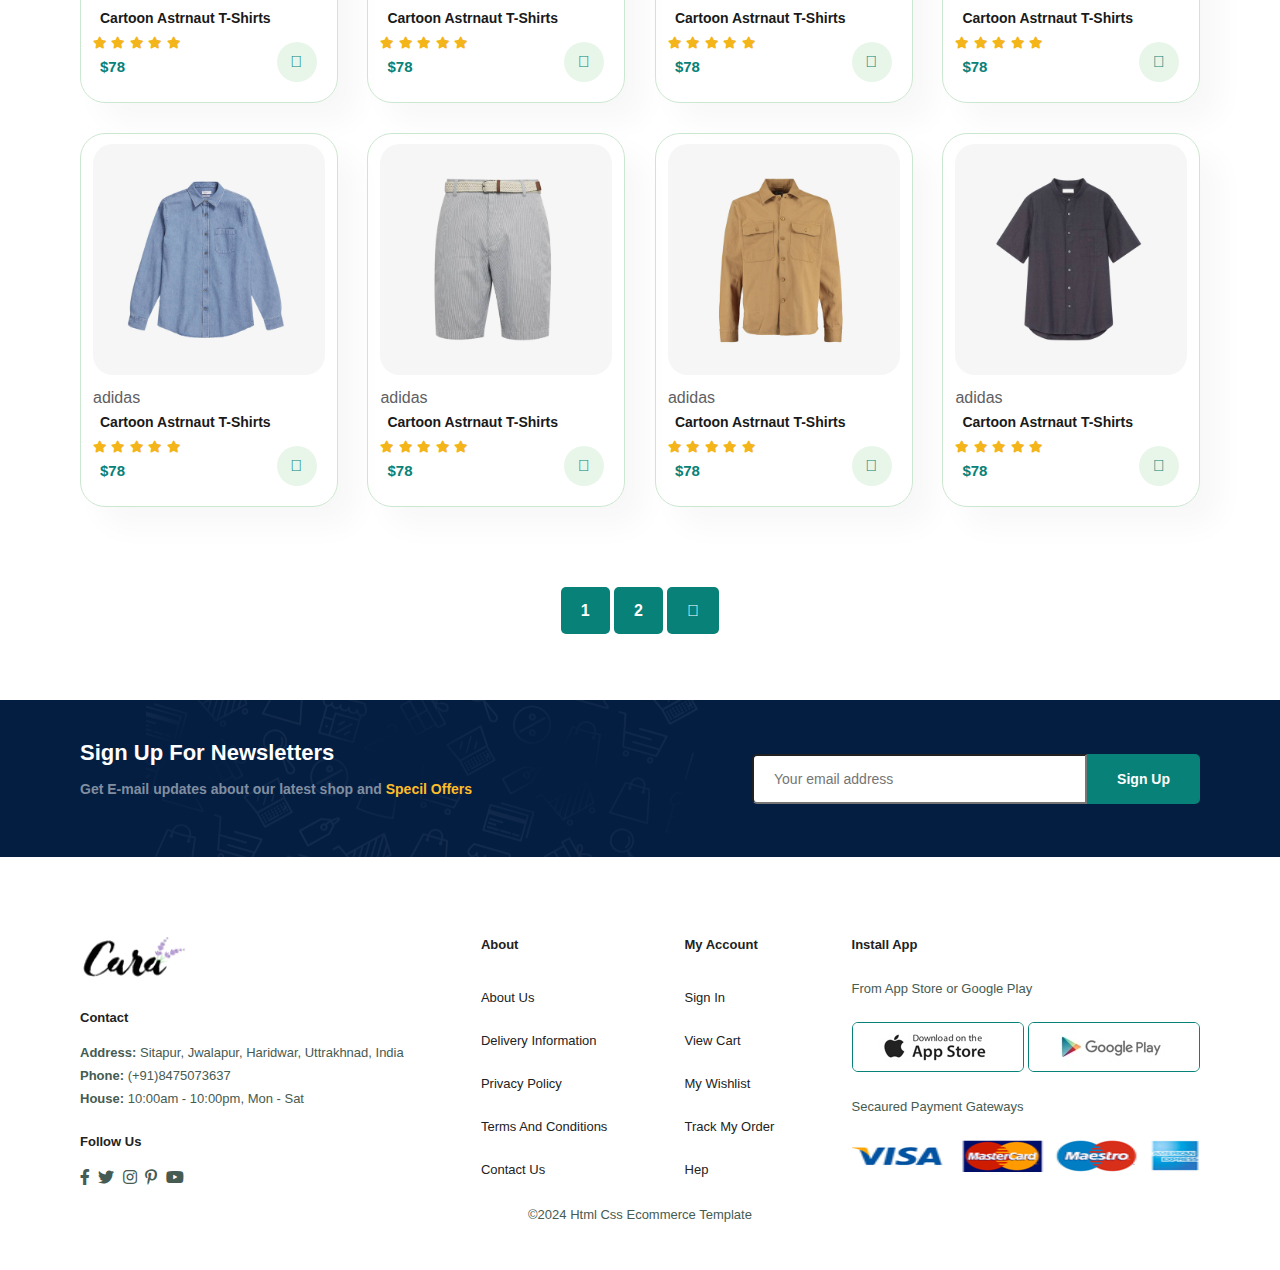
<file: shop.html>
<!DOCTYPE html>
<html lang="en">
<head>
    <meta charset="UTF-8">
    <meta name="viewport" content="width=device-width, initial-scale=1.0">
    <title>Shooop</title>
    <link rel="stylesheet" href="https://pro.fontawesome.com/releases/v5.10.0/css/all.css" />
    <link rel="stylesheet" href="style.css">
    <link rel="stylesheet" href="Style_For_Login&Signup.css">
</head>
<body>
    
    <header>
        <a href="index.html"><img src="img\logo.png" class="logo" alt="logo"></a>
            <div>
                <ul id="navbar">
                    <a href="#" id="close"><i class="fal fa-times"></i></a>
                    <li ><a id="loginButton">Login</a></li>
                    <div id="loginpage" class="login">
                        <div class="contant">
                            <span class="close">&times;</span>
                            <form action="">
                                <h1>Login</h1>
                                <div class="inputbox">
                                    <input text="email" placeholder="Username or Email" required>
                                </div>
                                <div class="inputbox">
                                    <input type="password" placeholder="Password" required>
                                </div>
                                <div class="remember-login">
                                    <label><input type="checkbox">Remember Me</label>
                                    <a href="#">Forgot?</a>
                                </div>
                                <button type="submit" class="btn">Login</button>
                                <div class="signup">
                                    <p>Alredy have an account?
                                    <a id="signupButton">sign-up</a></p>
                                </div>
                            </form>
                        </div>
                    </div>
                    <div id="signuppage" class="sign-up">
                        <div class="contant">
                            <span class="close">&times;</span>
                            <form action="">
                                <h1>Sign-up</h1>
                                <div class="inputbox">
                                    <input type="text" placeholder="First Name" required>
                                </div>
                                <div class="inputbox">
                                    <input type="text" placeholder="Last Name" required>
                                </div>
                                <div class="inputbox">
                                    <input type="text" placeholder="Username" required>
                                </div>
                                <div class="inputbox">
                                    <input type="email" placeholder="example@gmail.com" required>
                                </div>
                                <div class="inputbox">
                                    <input type="password" placeholder="Password" required>
                                </div>
                                <div class="inputbox">
                                    <input type="password" placeholder="Confirm-Password" required>
                                </div>
                                <div class="remember-login">
                                    <label><input type="checkbox">Remember Me</label>
                                </div>
                                <button type="submit" class="btn">Sign-up</button>
                                <div class="login-link">
                                    <p>Alredy have an account?
                                    <a id="signup_loginButton">Login</a></p>
                                </div>
                            </form>
                        </div>
                    </div>
                    <li><a href="index.html">Home</a></li>
                    <li><a class="active" href="shop.html">Shop</a></li>
                    <li><a href="blog.html">Blog</a></li>
                    <li><a href="about.html">About</a></li>
                    <li><a href="contact.html">Contact</a></li>
                    <li><a href="cart.html" id="cart"><i class="fal fa-shopping-cart"></i></a></li>
                </ul>
                <div id="mobile">
                    <a href="cart.html"><i class="fal fa-shopping-bag"></i></a> 
                    <i id="bar" class="fas fa-outdent"></i>
                </div>
            </div>
        </header>
        <main>
            <section id="page_header" class="shop_page_header">
                <h2>#Stayhome</h2>
                <p>Save more with coupon code Upto 80% OFF! </p>
            </section>
        
            <section id="product1" class="section-p1">
                <div class="pro-container">
                    <div class="pro" onclick="window.location.href= 'Shop_Product_Detail.html'">
                        <img src="img\products\f1.jpg" alt="">
                        <div class="des">
                            <span>adidas</span>
                            <h5>Cartoon Astrnaut T-Shirts</h5>
                            <div class="star">
                                <i class="fas fa-star"></i>
                                <i class="fas fa-star"></i>
                                <i class="fas fa-star"></i>
                                <i class="fas fa-star"></i>
                                <i class="fas fa-star"></i>
                            </div>
                            <h4>$78</h4>
                        </div>
                        <a href="#"><i class="fal fa-shopping-cart cart" ></i></a>
                    </div>
                    <div class="pro">
                        <img src="img\products\f2.jpg" alt="">
                        <div class="des">
                            <span>adidas</span>
                            <h5>Cartoon Astrnaut T-Shirts</h5>
                            <div class="star">
                                <i class="fas fa-star"></i>
                                <i class="fas fa-star"></i>
                                <i class="fas fa-star"></i>
                                <i class="fas fa-star"></i>
                                <i class="fas fa-star"></i>
                            </div>
                            <h4>$78</h4>
                        </div>
                        <a href="#"><i class="fal fa-shopping-cart cart" ></i></a>
                    </div>
                    <div class="pro">
                        <img src="img\products\f3.jpg" alt="">
                        <div class="des">
                            <span>adidas</span>
                            <h5>Cartoon Astrnaut T-Shirts</h5>
                            <div class="star">
                                <i class="fas fa-star"></i>
                                <i class="fas fa-star"></i>
                                <i class="fas fa-star"></i>
                                <i class="fas fa-star"></i>
                                <i class="fas fa-star"></i>
                            </div>
                            <h4>$78</h4>
                        </div>
                        <a href="#"><i class="fal fa-shopping-cart cart" ></i></a>
                    </div>
                    <div class="pro">
                        <img src="img\products\f4.jpg" alt="">
                        <div class="des">
                            <span>adidas</span>
                            <h5>Cartoon Astrnaut T-Shirts</h5>
                            <div class="star">
                                <i class="fas fa-star"></i>
                                <i class="fas fa-star"></i>
                                <i class="fas fa-star"></i>
                                <i class="fas fa-star"></i>
                                <i class="fas fa-star"></i>
                            </div>
                            <h4>$78</h4>
                        </div>
                        <a href="#"><i class="fal fa-shopping-cart cart" ></i></a>
                    </div>
                    <div class="pro">
                        <img src="img\products\f5.jpg" alt="">
                        <div class="des">
                            <span>adidas</span>
                            <h5>Cartoon Astrnaut T-Shirts</h5>
                            <div class="star">
                                <i class="fas fa-star"></i>
                                <i class="fas fa-star"></i>
                                <i class="fas fa-star"></i>
                                <i class="fas fa-star"></i>
                                <i class="fas fa-star"></i>
                            </div>
                            <h4>$78</h4>
                        </div>
                        <a href="#"><i class="fal fa-shopping-cart cart" ></i></a>
                    </div>
                    <div class="pro">
                        <img src="img\products\f6.jpg" alt="">
                        <div class="des">
                            <span>adidas</span>
                            <h5>Cartoon Astrnaut T-Shirts</h5>
                            <div class="star">
                                <i class="fas fa-star"></i>
                                <i class="fas fa-star"></i>
                                <i class="fas fa-star"></i>
                                <i class="fas fa-star"></i>
                                <i class="fas fa-star"></i>
                            </div>
                            <h4>$78</h4>
                        </div>
                        <a href="#"><i class="fal fa-shopping-cart cart" ></i></a>
                    </div>
                    <div class="pro">
                        <img src="img\products\f7.jpg" alt="">
                        <div class="des">
                            <span>adidas</span>
                            <h5>Cartoon Astrnaut T-Shirts</h5>
                            <div class="star">
                                <i class="fas fa-star"></i>
                                <i class="fas fa-star"></i>
                                <i class="fas fa-star"></i>
                                <i class="fas fa-star"></i>
                                <i class="fas fa-star"></i>
                            </div>
                            <h4>$78</h4>
                        </div>
                        <a href="#"><i class="fal fa-shopping-cart cart" ></i></a>
                    </div>
                    <div class="pro">
                        <img src="img\products\f8.jpg" alt="">
                        <div class="des">
                            <span>adidas</span>
                            <h5>Cartoon Astrnaut T-Shirts</h5>
                            <div class="star">
                                <i class="fas fa-star"></i>
                                <i class="fas fa-star"></i>
                                <i class="fas fa-star"></i>
                                <i class="fas fa-star"></i>
                                <i class="fas fa-star"></i>
                            </div>
                            <h4>$78</h4>
                        </div>
                        <a href="#"><i class="fal fa-shopping-cart cart" ></i></a>
                    </div>
                    <div class="pro">
                        <img src="img\products\n1.jpg" alt="">
                        <div class="des">
                            <span>adidas</span>
                            <h5>Cartoon Astrnaut T-Shirts</h5>
                            <div class="star">
                                <i class="fas fa-star"></i>
                                <i class="fas fa-star"></i>
                                <i class="fas fa-star"></i>
                                <i class="fas fa-star"></i>
                                <i class="fas fa-star"></i>
                            </div>
                            <h4>$78</h4>
                        </div>
                        <a href="#"><i class="fal fa-shopping-cart cart" ></i></a>
                    </div>
                    <div class="pro">
                        <img src="img\products\n2.jpg" alt="">
                        <div class="des">
                            <span>adidas</span>
                            <h5>Cartoon Astrnaut T-Shirts</h5>
                            <div class="star">
                                <i class="fas fa-star"></i>
                                <i class="fas fa-star"></i>
                                <i class="fas fa-star"></i>
                                <i class="fas fa-star"></i>
                                <i class="fas fa-star"></i>
                            </div>
                            <h4>$78</h4>
                        </div>
                        <a href="#"><i class="fal fa-shopping-cart cart" ></i></a>
                    </div>
                    <div class="pro">
                        <img src="img\products\n3.jpg" alt="">
                        <div class="des">
                            <span>adidas</span>
                            <h5>Cartoon Astrnaut T-Shirts</h5>
                            <div class="star">
                                <i class="fas fa-star"></i>
                                <i class="fas fa-star"></i>
                                <i class="fas fa-star"></i>
                                <i class="fas fa-star"></i>
                                <i class="fas fa-star"></i>
                            </div>
                            <h4>$78</h4>
                        </div>
                        <a href="#"><i class="fal fa-shopping-cart cart" ></i></a>
                    </div>
                    <div class="pro">
                        <img src="img\products\n4.jpg" alt="">
                        <div class="des">
                            <span>adidas</span>
                            <h5>Cartoon Astrnaut T-Shirts</h5>
                            <div class="star">
                                <i class="fas fa-star"></i>
                                <i class="fas fa-star"></i>
                                <i class="fas fa-star"></i>
                                <i class="fas fa-star"></i>
                                <i class="fas fa-star"></i>
                            </div>
                            <h4>$78</h4>
                        </div>
                        <a href="#"><i class="fal fa-shopping-cart cart" ></i></a>
                    </div>
                    <div class="pro">
                        <img src="img\products\n5.jpg" alt="">
                        <div class="des">
                            <span>adidas</span>
                            <h5>Cartoon Astrnaut T-Shirts</h5>
                            <div class="star">
                                <i class="fas fa-star"></i>
                                <i class="fas fa-star"></i>
                                <i class="fas fa-star"></i>
                                <i class="fas fa-star"></i>
                                <i class="fas fa-star"></i>
                            </div>
                            <h4>$78</h4>
                        </div>
                        <a href="#"><i class="fal fa-shopping-cart cart" ></i></a>
                    </div>
                    <div class="pro">
                        <img src="img\products\n6.jpg" alt="">
                        <div class="des">
                            <span>adidas</span>
                            <h5>Cartoon Astrnaut T-Shirts</h5>
                            <div class="star">
                                <i class="fas fa-star"></i>
                                <i class="fas fa-star"></i>
                                <i class="fas fa-star"></i>
                                <i class="fas fa-star"></i>
                                <i class="fas fa-star"></i>
                            </div>
                            <h4>$78</h4>
                        </div>
                        <a href="#"><i class="fal fa-shopping-cart cart" ></i></a>
                    </div>
                    <div class="pro">
                        <img src="img\products\n7.jpg" alt="">
                        <div class="des">
                            <span>adidas</span>
                            <h5>Cartoon Astrnaut T-Shirts</h5>
                            <div class="star">
                                <i class="fas fa-star"></i>
                                <i class="fas fa-star"></i>
                                <i class="fas fa-star"></i>
                                <i class="fas fa-star"></i>
                                <i class="fas fa-star"></i>
                            </div>
                            <h4>$78</h4>
                        </div>
                        <a href="#"><i class="fal fa-shopping-cart cart" ></i></a>
                    </div>
                    <div class="pro">
                        <img src="img\products\n8.jpg" alt="">
                        <div class="des">
                            <span>adidas</span>
                            <h5>Cartoon Astrnaut T-Shirts</h5>
                            <div class="star">
                                <i class="fas fa-star"></i>
                                <i class="fas fa-star"></i>
                                <i class="fas fa-star"></i>
                                <i class="fas fa-star"></i>
                                <i class="fas fa-star"></i>
                            </div>
                            <h4>$78</h4>
                        </div>
                        <a href="#"><i class="fal fa-shopping-cart cart" ></i></a>
                    </div>
                </div>
            </section>
        
            <section id="page_animation" class="section-p1">
                <a href="#">1</a>
                <a href="#">2</a>
                <a href="#"><i class="fal fa-long-arrow-alt-right"></i></a>
            </section>

            <section id="news" class="section-p1 section-m1">
                <div class="newstext">
                    <h4>Sign Up For Newsletters</h4>
                    <p>Get E-mail updates about our latest shop and <span>Specil Offers</span></p>
                </div>
                <div class="form">
                    <input type="text" placeholder="Your email address">
                    <button class="normal">Sign Up</button>
                </div>
            </section>
            </main>
            <footer class="section-p1">
                <div class="col">
                    <img class="logo" src="img/logo.png" alt="shooop" width="150px">
                    <h4>Contact</h4>
                    <p><strong>Address: </strong>Sitapur, Jwalapur, Haridwar, Uttrakhnad, India</p>
                    <p><strong>Phone: </strong>(+91)8475073637</p>
                    <p><strong>House: </strong>10:00am - 10:00pm, Mon - Sat</p>
                    <div class="follow">
                        <h4>Follow Us</h4>
                        <div class="icon">
                            <i class="fab fa-facebook-f"></i>
                            <i class="fab fa-twitter"></i>
                            <i class="fab fa-instagram"></i>
                            <i class="fab fa-pinterest-p"></i>
                            <i class="fab fa-youtube"></i>
                        </div>
                    </div>
                </div>
        
                <div class="col">
                    <h4>About</h4>
                    <a href="#">About Us</a>
                    <a href="#">Delivery Information</a>
                    <a href="#">Privacy Policy</a>
                    <a href="#">Terms And Conditions</a>
                    <a href="# ">Contact Us</a>
                </div>
        
                <div class="col">
                    <h4>My Account</h4>
                    <a href="#">Sign In</a>
                    <a href="#">View Cart</a>
                    <a href="#">My Wishlist</a>
                    <a href="#">Track My Order</a>
                    <a href="# ">Hep</a>
                </div>
        
                <div class="col install">
                    <h4>Install App</h4>
                    <p>From App Store or Google Play</p>
                    <div class="row">
                        <img src="img/pay/app.jpg" alt="">
                        <img src="img/pay/play.jpg" alt="">
                    </div>
                    <p>Secaured Payment Gateways</p>
                    <img src="img/pay/pay.png" alt="">
                </div>
                
                <div class="copyright">
                    <p>©2024 Html Css Ecommerce Template</p>
                </div>
            </footer>
        <script src="script.js"></script>
</body>
</html>
</file>
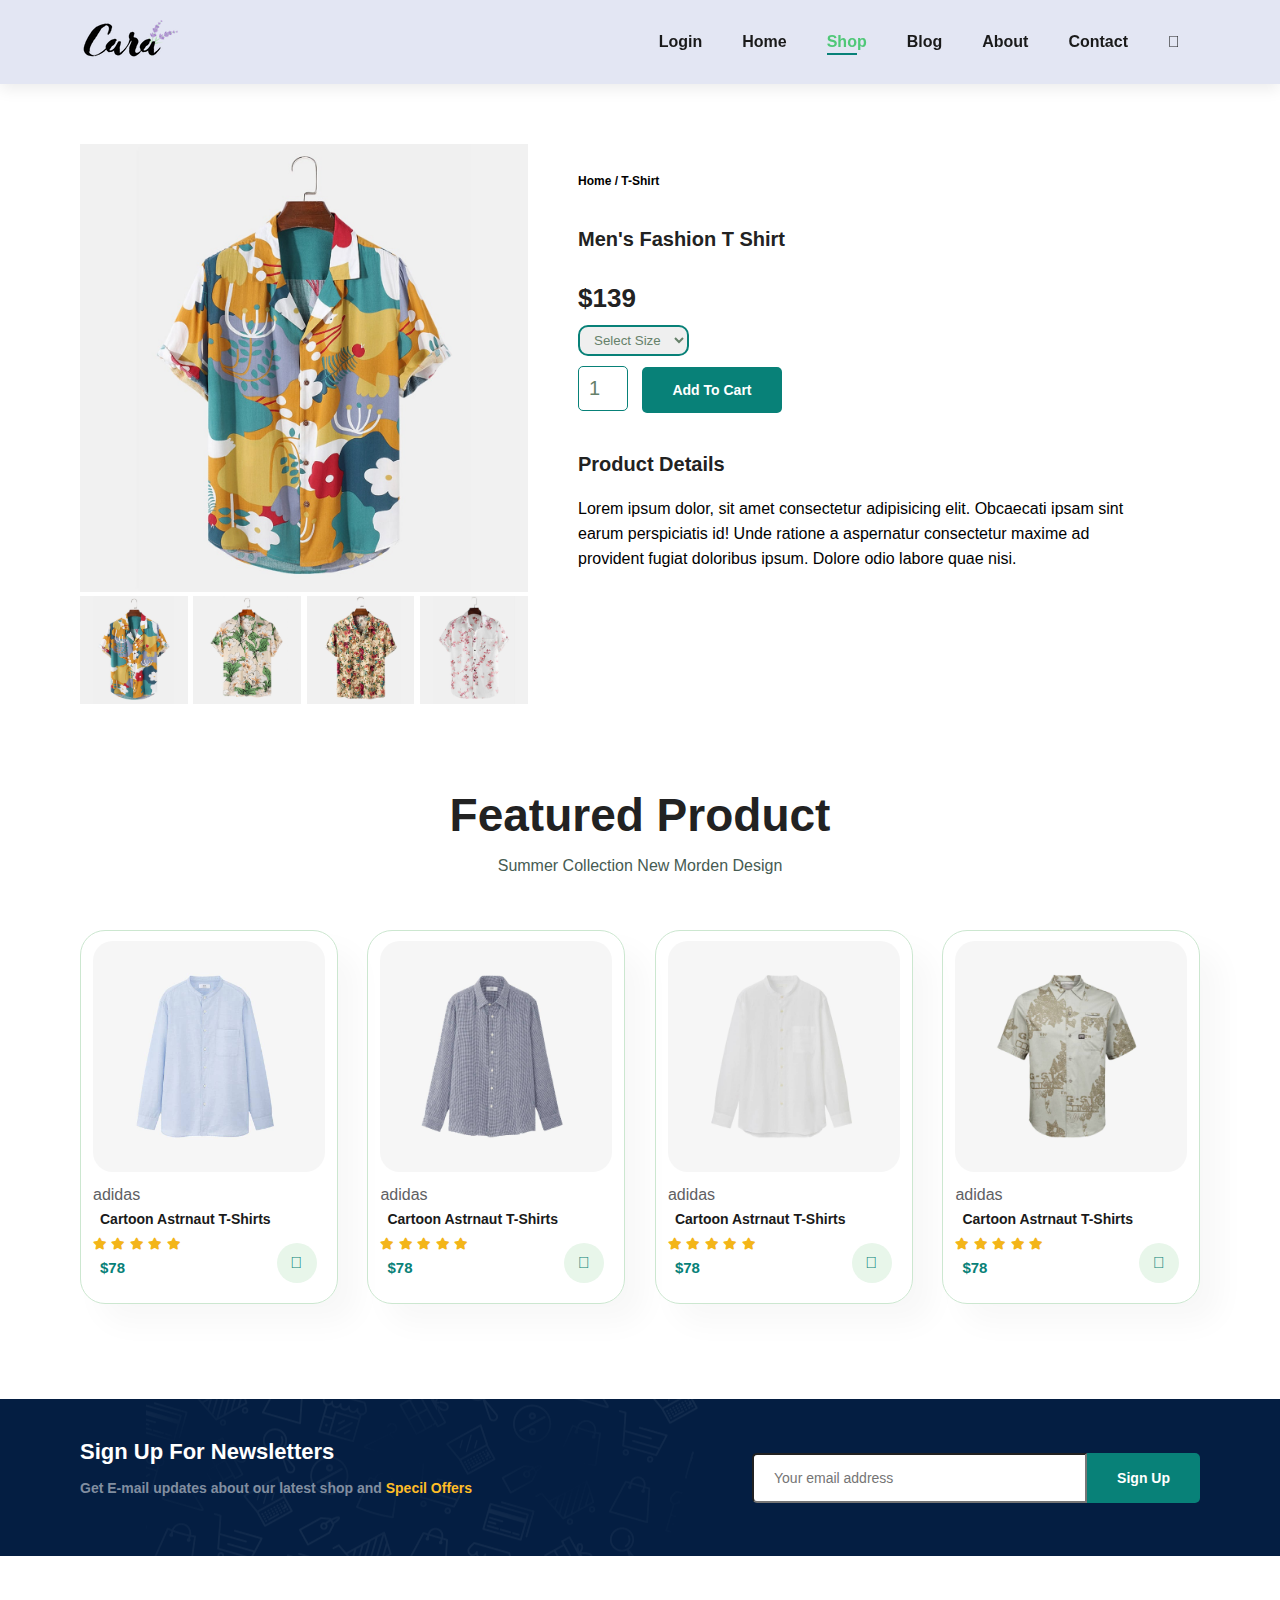
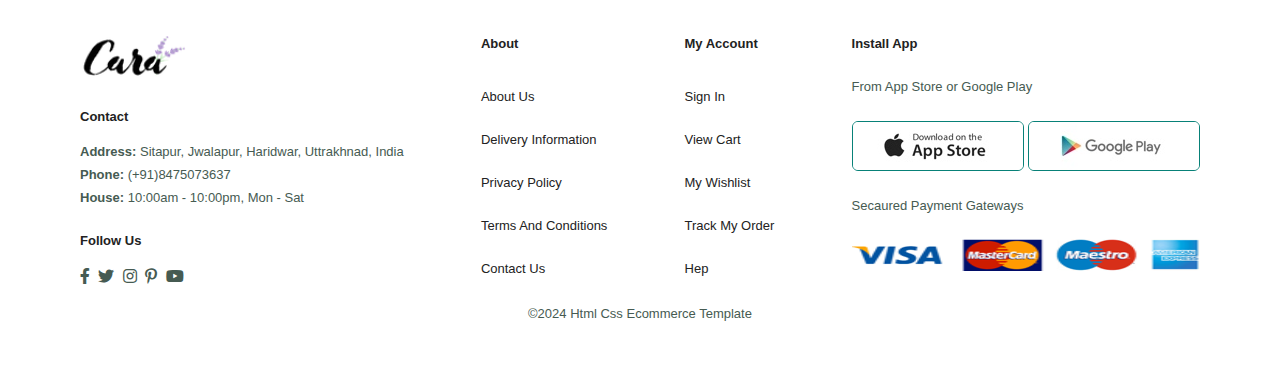
<file: Shop_Product_Detail.html>
<!DOCTYPE html>
<html lang="en">
<head>
    <meta charset="UTF-8">
    <meta name="viewport" content="width=device-width, initial-scale=1.0">
    <title>Shooop</title>
    <link rel="stylesheet" href="https://pro.fontawesome.com/releases/v5.10.0/css/all.css" />
    <link rel="stylesheet" href="style.css">
    <link rel="stylesheet" href="Style_For_Login&Signup.css">
</head>
<body>
    
    <header>
        <a href="index.html"><img src="img\logo.png" class="logo" alt="logo"></a>
            <div>
                <ul id="navbar">
                    <a href="#" id="close"><i class="fal fa-times"></i></a>
                    <li ><a id="loginButton">Login</a></li>
                    <div id="loginpage" class="login">
                        <div class="contant">
                            <span class="close">&times;</span>
                            <form action="">
                                <h1>Login</h1>
                                <div class="inputbox">
                                    <input text="email" placeholder="Username or Email" required>
                                </div>
                                <div class="inputbox">
                                    <input type="password" placeholder="Password" required>
                                </div>
                                <div class="remember-login">
                                    <label><input type="checkbox">Remember Me</label>
                                    <a href="#">Forgot?</a>
                                </div>
                                <button type="submit" class="btn">Login</button>
                                <div class="signup">
                                    <p>Alredy have an account?
                                    <a id="signupButton">sign-up</a></p>
                                </div>
                            </form>
                        </div>
                    </div>
                    <div id="signuppage" class="sign-up">
                        <div class="contant">
                            <span class="close">&times;</span>
                            <form action="">
                                <h1>Sign-up</h1>
                                <div class="inputbox">
                                    <input type="text" placeholder="First Name" required>
                                </div>
                                <div class="inputbox">
                                    <input type="text" placeholder="Last Name" required>
                                </div>
                                <div class="inputbox">
                                    <input type="text" placeholder="Username" required>
                                </div>
                                <div class="inputbox">
                                    <input type="email" placeholder="example@gmail.com" required>
                                </div>
                                <div class="inputbox">
                                    <input type="password" placeholder="Password" required>
                                </div>
                                <div class="inputbox">
                                    <input type="password" placeholder="Confirm-Password" required>
                                </div>
                                <div class="remember-login">
                                    <label><input type="checkbox">Remember Me</label>
                                </div>
                                <button type="submit" class="btn">Sign-up</button>
                                <div class="login-link">
                                    <p>Alredy have an account?
                                    <a id="signup_loginButton">Login</a></p>
                                </div>
                            </form>
                        </div>
                    </div>
                    <li><a href="index.html">Home</a></li>
                    <li><a class="active" href="shop.html">Shop</a></li>
                    <li><a href="blog.html">Blog</a></li>
                    <li><a href="about.html">About</a></li>
                    <li><a href="contact.html">Contact</a></li>
                    <li><a href="cart.html" id="cart"><i class="fal fa-shopping-cart"></i></a></li>
                </ul>
                <div id="mobile">
                    <a href="cart.html"><i class="fal fa-shopping-bag"></i></a> 
                    <i id="bar" class="fas fa-outdent"></i>
                </div>
            </div>
        </header>
        <main>
            <section id="product_details" class="section-p1">
                <div class="product_image">
                    <img src="img/products/f1.jpg" width="100%" id="main_img" alt="product_image">

                    <div class="small_img_group">
                        <div class="small_img_col">
                            <img src="img/products/f1.jpg" width="100%" class="small_img">
                        </div>
                        <div class="small_img_col">
                            <img src="img/products/f2.jpg" width="100%" class="small_img">
                        </div>
                        <div class="small_img_col">
                            <img src="img/products/f3.jpg" width="100%" class="small_img">
                        </div>
                        <div class="small_img_col">
                            <img src="img/products/f4.jpg" width="100%" class="small_img">
                        </div>
                    </div>
                </div>
                <div class="singla_product_details">
                    <h6>Home / T-Shirt</h6>
                    <h4>Men's Fashion T Shirt</h4>
                    <h2>$139</h2>
                    <select>
                        <option>Select Size</option>
                        <option>Small</option>
                        <option>Medium</option>
                        <option>Large</option>
                        <option>XL</option>
                        <option>XXL</option>
                    </select>
                    <input type="number" value="1">
                    <button class="normal">Add To Cart</button>
                    <h4>Product Details</h4>
                    <span>
                        Lorem ipsum dolor, sit amet consectetur adipisicing elit. Obcaecati ipsam sint earum perspiciatis id! Unde ratione a aspernatur consectetur maxime ad provident fugiat doloribus ipsum. Dolore odio labore quae nisi.
                    </span>
                </div>
            </section>

            <section id="product1" class="section-p1"> 
                <h2>Featured Product</h2>
                <p>Summer Collection New Morden Design</p>
                <div class="pro-container">
                    <div class="pro">
                        <img src="img\products\n1.jpg" alt="">
                        <div class="des">
                            <span>adidas</span>
                            <h5>Cartoon Astrnaut T-Shirts</h5>
                            <div class="star">
                                <i class="fas fa-star"></i>
                                <i class="fas fa-star"></i>
                                <i class="fas fa-star"></i>
                                <i class="fas fa-star"></i>
                                <i class="fas fa-star"></i>
                            </div>
                            <h4>$78</h4>
                        </div>
                        <a href="#"><i class="fal fa-shopping-cart cart" ></i></a>
                    </div>
                    <div class="pro">
                        <img src="img\products\n2.jpg" alt="">
                        <div class="des">
                            <span>adidas</span>
                            <h5>Cartoon Astrnaut T-Shirts</h5>
                            <div class="star">
                                <i class="fas fa-star"></i>
                                <i class="fas fa-star"></i>
                                <i class="fas fa-star"></i>
                                <i class="fas fa-star"></i>
                                <i class="fas fa-star"></i>
                            </div>
                            <h4>$78</h4>
                        </div>
                        <a href="#"><i class="fal fa-shopping-cart cart" ></i></a>
                    </div>
                    <div class="pro">
                        <img src="img\products\n3.jpg" alt="">
                        <div class="des">
                            <span>adidas</span>
                            <h5>Cartoon Astrnaut T-Shirts</h5>
                            <div class="star">
                                <i class="fas fa-star"></i>
                                <i class="fas fa-star"></i>
                                <i class="fas fa-star"></i>
                                <i class="fas fa-star"></i>
                                <i class="fas fa-star"></i>
                            </div>
                            <h4>$78</h4>
                        </div>
                        <a href="#"><i class="fal fa-shopping-cart cart" ></i></a>
                    </div>
                    <div class="pro">
                        <img src="img\products\n4.jpg" alt="">
                        <div class="des">
                            <span>adidas</span>
                            <h5>Cartoon Astrnaut T-Shirts</h5>
                            <div class="star">
                                <i class="fas fa-star"></i>
                                <i class="fas fa-star"></i>
                                <i class="fas fa-star"></i>
                                <i class="fas fa-star"></i>
                                <i class="fas fa-star"></i>
                            </div>
                            <h4>$78</h4>
                        </div>
                        <a href="#"><i class="fal fa-shopping-cart cart" ></i></a>
                    </div>
                </div>
            </section>

            <section id="news" class="section-p1 section-m1">
                <div class="newstext">
                    <h4>Sign Up For Newsletters</h4>
                    <p>Get E-mail updates about our latest shop and <span>Specil Offers</span></p>
                </div>
                <div class="form">
                    <input type="text" placeholder="Your email address">
                    <button class="normal">Sign Up</button>
                </div>
            </section>
            </main>
            <footer class="section-p1">
                <div class="col">
                    <img class="logo" src="img/logo.png" alt="shooop" width="150px">
                    <h4>Contact</h4>
                    <p><strong>Address: </strong>Sitapur, Jwalapur, Haridwar, Uttrakhnad, India</p>
                    <p><strong>Phone: </strong>(+91)8475073637</p>
                    <p><strong>House: </strong>10:00am - 10:00pm, Mon - Sat</p>
                    <div class="follow">
                        <h4>Follow Us</h4>
                        <div class="icon">
                            <i class="fab fa-facebook-f"></i>
                            <i class="fab fa-twitter"></i>
                            <i class="fab fa-instagram"></i>
                            <i class="fab fa-pinterest-p"></i>
                            <i class="fab fa-youtube"></i>
                        </div>
                    </div>
                </div>
        
                <div class="col">
                    <h4>About</h4>
                    <a href="#">About Us</a>
                    <a href="#">Delivery Information</a>
                    <a href="#">Privacy Policy</a>
                    <a href="#">Terms And Conditions</a>
                    <a href="# ">Contact Us</a>
                </div>
        
                <div class="col">
                    <h4>My Account</h4>
                    <a href="#">Sign In</a>
                    <a href="#">View Cart</a>
                    <a href="#">My Wishlist</a>
                    <a href="#">Track My Order</a>
                    <a href="# ">Hep</a>
                </div>
        
                <div class="col install">
                    <h4>Install App</h4>
                    <p>From App Store or Google Play</p>
                    <div class="row">
                        <img src="img/pay/app.jpg" alt="">
                        <img src="img/pay/play.jpg" alt="">
                    </div>
                    <p>Secaured Payment Gateways</p>
                    <img src="img/pay/pay.png" alt="">
                </div>
                
                <div class="copyright">
                    <p>©2024 Html Css Ecommerce Template</p>
                </div>
            </footer>
        <script src="script.js"></script>
</body>
</html>
</file>
<file: style.css>
@import url("https://fonts.googleapis.com/css2?family=Spartan:wght@100;200;300;400;500;600;700;800;900&display=swap");
*{
    margin: 0;
    padding: 0;
    box-sizing: border-box;
    font-family: 'Spaetn', sans-serif;
}

html{
    scroll-behavior: smooth;
}

h1{
    font-size: 50px;
    line-height: 64px;
    color: #222;
}

h2{
    font-size: 46px;
    line-height: 54px;
    color: #222;
}

h4{
    font-size: 20px;
    color: #222;
}

h6{
    font-weight: 700;
    font-size: 12px;
}

p{
    font-size: 16px;
    color: #465b52;
    margin: 15px 0 20px 0;
}

.section-p1{
    padding: 40px 80px;
}

.section-m1{
    margin: 40px 0px;
}

button.normal{
    font-size: 14px;
    font-weight: 600;
    padding: 15px 30px;
    color: #000;
    background-color: #fff;
    border-radius: 5px;
    cursor: pointer;
    border: none;
    outline: none;
    transition: 0.3s;
}

button.white{
    font-size: 13px;
    font-weight: 600;
    padding: 11px 18px;
    color: #fff;
    background-color: transparent;
    cursor: pointer;
    border: 2px solid #fff;
    outline: none;
    transition: 0.3s;
}

body{
    width: 100%;
}

header{
    display: flex;
    align-items: center;
    justify-content: space-between;
    padding: 20px 80px;
    background: #E3E6F3;
    box-shadow: 0 5px 15px rgb(0, 0, 0, 0.08);
    z-index: 999;
    position: sticky;
    top: 0;
    left: 0;
}

#navbar{
    display: flex;
    align-items: center;
    justify-content: space-evenly;
}

#navbar li{
    list-style: none;
    padding: 0 20px;
    position: relative;
}

#navbar li a{
    text-decoration: none;
    font-size: 16px;
    font-weight: 600;
    color: #1a1a1a;
    transition: 0.3s ease;
}

#navbar li a:hover,
#navbar li a.active{
    color: #50C878;
}

#navbar li a.active::after,
#navbar li a:hover::after{
    content: "";
    width: 30px;
    height: 2px;
    background: #088178;
    position: absolute;
    bottom: -4px;
    left: 20px;
}

#mobile{
    display: none;
}

#close{
    display: none;
}

#hero{
    background-image: url("hero4.png");
    height: 90vh;
    width: 100%;
    background-size: cover;
    background-position: top 25% right 0;
    padding: 0 80px;
    display: flex;
    flex-direction: column;
    align-items: flex-start;
    justify-content: center;
}

#hero h4{
    padding-bottom: 15px;
}

#hero h1{
    color: #088178;
}

#hero button{
    background-image: url("button.png ");
    background-color: transparent;
    color:#088178;
    border: 0px;
    padding: 14px 80px 14px 65px;
    background-repeat: no-repeat;
    cursor: pointer;
    font-weight: 700;
    font-size: 15px;
}

#feature{
    display: flex;
    align-items: center;
    justify-content: space-between;
    flex-wrap: wrap;
}

#feature .fe-box{
    width: 160px;
    text-align: center;
    padding: 25px 15px;
    box-shadow: 20px 20px 35px rgb(0, 0, 0, 0.03);
    border: 1px solid #cce7d0;
    border-radius: 5px;
    margin: 50px 0;
}

#feature .fe-box:hover{
    box-shadow: 10px 10px 54px rgb(70 62 221 0.1);
}

#feature .fe-box img{
    width: 100%;
    margin-bottom: 10px;
}

#feature .fe-box h6{
    display: inline-block;
    padding: 9px 8px 6px 8px;
    line-height: 1;
    border-radius: 5px;
    color: #088178;
    background-color: #d7f5fe;
}

#feature .fe-box:nth-child(2) h6{
    background-color: #fdd3dc;   
}

#feature .fe-box:nth-child(3) h6{
    background-color: #cdebbc;   
}

#feature .fe-box:nth-child(4) h6{
    background-color: #d1e8f2;   
}

#feature .fe-box:nth-child(5) h6{
    background-color: #cdd4f8;   
}

#feature .fe-box:nth-child(6) h6{
    background-color: #fff2ef;   
}

#product1{
    text-align: center;
}

#product1 .pro-container{
    display: flex;
    justify-content: space-between;
    padding-top: 20px;
    flex-wrap: wrap;
}

#product1 .pro{
    width: 23%;
    min-width: 250px;
    padding: 10px 12px;
    border: 1px solid #cce7d0;
    border-radius: 25px;
    cursor: pointer;
    box-shadow: 20px 20px 30px rgba(0, 0, 0, 0.03);
    margin: 15px 0;
    transition: 0.3s ease;
    position: relative;
}

#product1 .pro:hover{
    box-shadow: 20px 20px 30px rgba(0,0,0,0.1);
}

#product1 .pro img{
    width: 100%;
    border-radius: 20px;
}

#product1 .pro .des{
    text-align: start;
    padding: 10px 0;
}

#product1 .pro .des span{
    color: #606063;
    font-size: 12pxs;
}

#product1 .pro .des h5{
    padding: 7px;
    color: #1a1a1a;
    font-size: 14px;
}

#product1 .pro .des i{
    font-size: 12px;
    color: rgb(243, 181, 25);
}

#product1 .pro .des h4{
    padding: 7px;
    font-size: 15px;
    font-weight: 700;
    color: #088178;
}

#product1 .pro .cart{
    width: 40px;
    height: 40px;
    line-height: 40px;
    border-radius: 50px;
    background-color: #e8f6ea;
    font-weight: 500;
    color: #088178;
    position: absolute;
    right: 20px;
    bottom: 20px;
}

#banner{
    display: flex;
    flex-direction: column;
    justify-content: center;
    align-items: center;
    text-align: center;
    background-image: url("img/banner/b2.jpg");
    width: 100%;
    height: 40vh;
    background-size: cover;
    background-position: center;
}

#banner h4{
    color: #fff;
    font-size: 16px;
}

#banner h2{
    color: #fff;
    font-size: 30px;
    padding: 10px 0;
}

#banner h2 span{
    color: #ef3636;
}

#banner button:hover{
    background-color: #088178;
    color: #fff;
}

#sm-banner{
    display: flex;
    justify-content: space-between;
    flex-wrap: wrap;
    padding: 0 80px;
}

#sm-banner .banner-box{
    display: flex;
    flex-direction: column;
    justify-content: center;
    align-items: flex-start;
    background-image: url("img/banner/b17.jpg");
    min-width: 540px;
    height: 50vh;
    background-size: cover;
    background-position: center;
    padding: 30px;
}

#sm-banner .banner-box2{
    background-image: url("img/banner/b10.jpg");
}

#sm-banner h4{
    color: #fff;
    font-size: 20px;
    font-weight: 300;
}

#sm-banner h2{
    color: #fff;
    font-size: 28px;
    font-weight: 800;
}

#sm-banner span{
    color: #fff;
    font-size: 14px;
    font-weight: 500;
    padding: 15px;
}

#sm-banner .banner-box:hover button{
    background-color: #088178;
    color: #fff;
    border: 2px solid #088178;
}

#banner3{
    display: flex;
    justify-content: space-between;
    flex-wrap: wrap;
    padding: 0 80px;
}

#banner3 .banner-box{
    display: flex;
    flex-direction: column;
    justify-content: center;
    align-items: flex-start;
    background-image: url("img/banner/b7.jpg");
    min-width: 30%;
    height: 30vh;
    background-size: cover;
    background-position: center;
    padding: 20px;
    margin-bottom: 20px;
}

#banner3 .banner-box2{
    background-image: url("img/banner/b4.jpg");
}

#banner3 .banner-box3{
    background-image: url("img/banner/b18.jpg");
}

#banner3 h2{
    color: #fff;
    font-weight: 900;
    font-size: 22px;
}

#banner3 h3{
    color: #ec544e;
    font-weight: 800;
    font-size: 15px;
}

#news{
    display: flex;
    justify-content: space-between;
    flex-wrap: wrap;
    align-items: center;
    background-image: url("img/banner/b14.png");
    background-repeat: no-repeat;
    background-position: 20% 30%;
    background-color: #041e42;
}

#news h4{
    font-size: 22px;
    font-weight: 700;
    color: #fff;
}

#news p{
    font-size: 14px;
    font-weight:600;
    color: #818ea0;
}

#news p span{
    color: #ffbd27;
}

#news .form{
    display: flex;
    width: 40%;
}

#news input{
    height: 3.125rem;
    padding: 0 1.25rem;
    font-size: 14px;
    width: 100%;
    border: 1px sold transparent;
    border-radius: 5px;
    outline: none;
    border-top-right-radius: 0;
    border-bottom-right-radius: 0;
}

#news button{
    background-color: #088178;
    color: #fff;
    white-space: nowrap;
    border-top-left-radius: 0;
    border-bottom-left-radius: 0;
}

footer{
    display: flex;
    flex-wrap: wrap;
    justify-content: space-between;
}

footer .col{
    display: flex;
    flex-direction: column;
    flex-wrap: wrap;
    justify-content: space-between;
    margin-bottom: 20px;
}

footer .logo{
    margin-bottom: 30px;
}

footer h4{
    font-size: 13px;
    padding-bottom: 20px;
}

footer p{
    font-size: 13px;
    margin: 0 0 8px 0;
}

footer a{
    font-size: 13px;
    text-decoration: none;
    color: #222;
    margin-bottom: 10px;
}

footer .follow{
    margin-top: 20px;
}

footer .follow i{
    color:#465b52;
    padding-right: 4px;
    cursor: pointer;
}

footer .install .row img{
    border: 1px solid #088178;
    border-radius: 6px;
}

footer .install img{
    margin: 10px 0 15px 0;   
}

footer .follow i:hover,
footer a:hover{
    color: #088178;
}

footer .copyright{
    width: 100%;
    text-align: center;
}

#page_header{
    width: 100%;
    height: 40vh;
    background-size: cover;
    display: flex;
    justify-content: center;
    text-align: center;
    flex-direction: column;
    padding: 15px;
 }
 
 .shop_page_header{
    background: url(img/banner/b1.jpg);
}

 #page_header h2, 
 #page_header p{
     color: #cdd4f8;
 }
 
 #page_animation{
     text-align: center;
 }
 
 #page_animation a{
     text-decoration: none;
     background-color: #088178;
     padding: 15px 20px;
     border-radius: 5px;
     color: #fff;
     font-weight: 600;
 }
 
 #page_animation a i{
     font-size: 16px;
     font-weight: 600;
 }
 
 #product_details{
     display: flex;
     margin-top: 20px;
 }
 
 .product_image{
     width: 40%;
     margin-right: 50px;
 }
 
 .small_img_group{
     display: flex;
     justify-content: space-between;
 }
 .small_img_col{
     flex-basis: 24%;
     cursor: pointer;
 }
 
 .singla_product_details{
     width: 50%;
     padding-top: 30px;
 }
 
 .singla_product_details h4{
     padding: 40px 0 20px 0;
 }
 
 .singla_product_details h2{
     font-size: 26px;
 }
 
 .singla_product_details select{
     display: block;
     padding: 5px 10px;
     margin-bottom: 10px;
     border: 2px solid #088178;
     border-radius: 10px;
     color: #66816a ;
 }
 
 .singla_product_details select:focus{
     outline: none;
 }
 
 .singla_product_details input{
     width: 50px;
     height: 45px;
     padding-left: 10px;
     font-size: 20px;
     margin-right: 10px;
     border: 1px solid #088178;
     border-radius: 5px;
     color: #66816a;
 }
 
 .singla_product_details input:focus{
     outline: none;
 }
 
 .singla_product_details button{
     background: #088178;
     color: #fff;
 }
 
 .singla_product_details button:active{
     transform: scale(.9);
 }
 
 .singla_product_details span{
     line-height: 25px;
 }

.blog_page_header{
    background: url(img/banner/b19.jpg);
}

#blog{
    padding: 150px 150px 0px 150px;
}

.blog_box{
    display: flex;
    align-items: center;
    width: 100%;
    position: relative;
    padding-bottom: 100px;
}

.blog_img{
    width: 50%;
    margin-right: 50px;
}

.blog_img img{
    width: 100%;
    height: 300px;
    object-fit: cover;
}

.blog_details{
    width: 50%;
}

.blog_details a{
    text-decoration: none;
    font-size: 11px;
    color: #000;
    font-weight: 700;
    position: relative;
}

.blog_details a:hover{
    color: #088178;
    transition: 0.3s;
}

.blog_details a::after{
    content: "";
    width: 50px;
    height: 1px;
    background-color: #000;
    position: absolute;
    top: 4px;
    right: -60px;
}

.blog_details a:hover::after{
    background-color: #088178;
    transition: 0.3s;
}

.blog_box h1{
    position: absolute;
    top: -40px;
    left: 0;
    font-size: 70px;
    font-weight: 700;
    color: #c9cbce;
    z-index: -9;
}

.about_page_header{
    background: url(img/about/banner.png);
}

#about_head{
    display: flex;
    align-items: center;
}

#about_head img{
    width: 50%;
    height: auto;
    border-radius: 10px;
}

#about_head div{
    padding-left: 40px;
}

#about_app{
    text-align: center;
}

.video{
    width: 70%;
    height: 100%;
    margin: 30px auto 0 auto;
}

.video video{
    width: 100%;
    height: 100%;
    border-radius: 20px;
}

#contact_details{
    display: flex;
    align-items: center;
    justify-content: space-between;
}

.details{
    width: 40%;

}

.details span,
#form_details form span{
    font-size: 12px;
}

.details h2,
#form_details form h2{
    font-size: 26px;
    line-height: 35px;
    padding: 20px 0;
}

.details h3{
    font-size: 16px;
    padding-bottom: 15px;
}

.details li{
    list-style: none;
    display: flex;
    padding: 10px 0;
}

.details li i{
    font-size: 14px;
    padding-right: 22px;
}

.details li p{
    margin: 0;
    font-size: 14px;
}

.map{
    width: 55%;
    height: 400px;
}

.map iframe{
    width: 100%;
    height: 100%;
    border-radius: 20px;
}

.map iframe:hover{
    box-shadow: 20px 20px 30px rgba(0, 0, 0, .2);
}

#form_details{
    display: flex;
    justify-content: space-between;
    margin: 30px;
    padding: 80px;
    border: 1px solid #e1e1e1;
}

#form_details form{
    width: 65%;
    display: flex;
    flex-direction: column;
    align-items: flex-start;
}

#form_details form input,
#form_details form textarea{
    width: 100%;
    padding: 12px 15px;
    outline: none;
    margin-bottom: 20px;
    border: 1px solid #e1e1e1;
}

#form_details form button{
    background-color: #088178;
    color: #fff;
}

.people div{
    padding-bottom: 25px;
    display: flex;
    align-items: flex-start;
}

.people div img{
    width: 65px;
    height: 65px;
    object-fit: cover;
    margin-right: 15px;
}

.people div p{
    margin: 0;
    font-size: 13px;
    line-height: 25px;
}

.people div p span{
    display: block;
    font-size: 16px;
    font-weight: 600;
    color: #000;
}

@media (max-width:1024px) {
    #navbar {
        display: flex;
        flex-direction: column;
        align-items: flex-start;
        justify-content: flex-start;
        position: fixed;
        top: 0;
        right: -200px;
        height: 100vh;
        width: 200px;
        background-color: #e3e6f3;
        box-shadow:0 40px 60px rgba(0, 0, 0, 0.1) ;
        padding: 80px 0 10px;
        transition: .7s ease-in-out;
    }
    #navbar.active{
        right: 0px;
        font-size: 1px;
    }
    #navbar li{
        margin-bottom: 30px;
    }
    #close{
        display: initial;
        position:absolute;
        top: 30px;
        left: 30px;
        color: #222;
        font-size: 25px;
    }
    #mobile{
    display: flex;
    align-items: center;
    }
    #mobile i{
        color: #1a1a1a;
        font-size: 25px;
        padding-left: 20px;
    }
    #cart{
        display: none;
    }
    #hero{
        height: 70vh;
        padding: 0 80px;
        background-position: top 30% right 30%;
    }
    #feature{
        justify-content: space-evenly;
    }
    #product1 .pro-container{
        justify-content: space-evenly;
    }
    #banner{
        height: 20vh;
    }
    #sm-banner .banner-box{
        min-width: 100%;
        height: 30vh;
    }
    #banner3{
        padding: 0px 40px;
    }
    #banner3 .banner-box{
        width: 28%;
    }
    #news .form{
        width: 70%;
    }
    footer .copyright{
        text-align: start;
    }
    #form_details{
        padding: 40px;
    } 
    #form_details form{
        width: 50%;
    }
}
@media (max-width: 480px) {
    .section-p1{
        padding: 20px;
    }
    #header{
        padding: 10px 30px;
    }
    #hero{
        padding: 0 20px;
        background-position: 55%;
    }
    h1{
        font-size: 35px;
    }
    h2{
        font-size: 30px;
    }
    #feature .fe-box{
        width: 155px;
        margin: 0 0 15px 0;
    }
    #product1 .pro{
        width: 100% ;
    }
    #banner{
        height: 40vh;
    }
    #sm-banner{
        padding: 0 20px;
    }
    #sm-banner .banner-box{
        height: 40vh;
    }
    #sm-banner .banner-box2{
        margin-top: 20px;
    }
    #banner3 .banner-box{
        width: 100%;
    }
    #news{
        padding: 40px 20px;
    }
    #news .form{
        width: 100%;
    }
    footer .copyright{
        text-align: start;
    }
    #product_details{
        flex-direction: column;
    }
    .product_image{
        width: 100%;
        margin-right: 0px;
    }
    .singla_product_details {
        width: 100%;
    }
    #blog{
        padding: 100px 20px 0px 20px;
    }
    .blog_box{
        flex-direction: column;
        align-items: flex-start;
    }
    .blog_img{
        width: 100%;
        margin-right: 0px;
        margin-bottom: 30px;
    }
    .blog_details{
        width: 100%;
    }
    #about_head {
        flex-direction: column;
    }
    #about_head img {
        width: 100%;
    }
    #about_head div{
        padding: 10px;
    }
    .video{
        width: 100%;
    }
    #contact_details{
        flex-direction: column;
    }
    .details{
        width: 100%;
        margin: 30px;
    }
    .map{
        width: 100%;
    }
    #form_details{ 
        margin: 10px;
        padding: 30px 10px;
        flex-wrap: wrap;
    } 
    #form_details form{
        width: 100%;
        margin-bottom: 30px;
    }
}
</file>
<file: Style_For_Login&Signup.css>
.login,.sign-up{
  display: none;
  position: fixed;
  left: 50%;
  top: 50%;
  transform: translate(-50%, -50%);
  background-color: transparent;
  padding: 100%;
  border-radius: 5px;
  z-index: 1000;
}

.contant{
  max-width: 100%;
  width: 450px;
  background: rgba(255, 255, 255, 0.194);
  border: 2px solid rgba(134, 117, 117, 0.4);
  backdrop-filter: blur(10px);
  box-shadow: 0 0 10px rgba(39, 13, 13, 0.4);
  color: rgb(0, 0, 0);
  border-radius: 10px;
  padding: 5px 20px;
}
.contant h1{
  font-size: 35px;
  text-align: center;
}
.inputbox{
  position: relative;
  width: 100%;
  height: 50px;
  margin: 10px 0;
}
.inputbox input{
  height: 100%;
  width: 100%;
  background: transparent;
  border: none;
  outline: none;
  border: 2px solid rgba(70, 67, 67, 0.2);
  border-radius: 40px;
  font-size: 16px;
  color: black;
  padding: 20px 45px 20px 20px;
}
.inputbox input::placeholder{
  color: black;
}
.remember-login{
  display: flex;
  justify-content: space-between;
  font-size: 14.5px;
  margin: 15px 0px 15px;
}
.remember-login label input{
  accent-color: black;
  margin: 3px;
}
.remember-login a{
  color: black;
  text-decoration: none;
  font-weight: 600;
}
.remember-login a:hover{
  text-decoration: underline;
}
.btn{
  width: 100%;
  height: 40px;
  background: black;
  border: none;
  outline: none;
  border-radius: 40px;
  box-shadow: 0 0 10px rgba(0, 0, 0, .1);
  cursor: pointer;
  font-size: 16px;
  color: #ddd;
  font-weight: 800;
}
.btn:active{
  transform: scale(.99);
}
.login-link, .signup{
  font-size: 14.5px;
  text-align: center;
  margin: 20px 0 5px;
}

.login-link p a , .signup p a{
  color: black;
  text-decoration: none;
  font-weight: 600;
}
.login-link p a:hover,.sign-up p a:hover{
  text-decoration: underline;
}
.close {
  position: absolute;
  top: 10px;
  right: 10px;
  font-size: 20px;
  cursor: pointer;
}

@media (max-width: 480px){
  .contant{
    width: 350px;
  }
}
</file>
